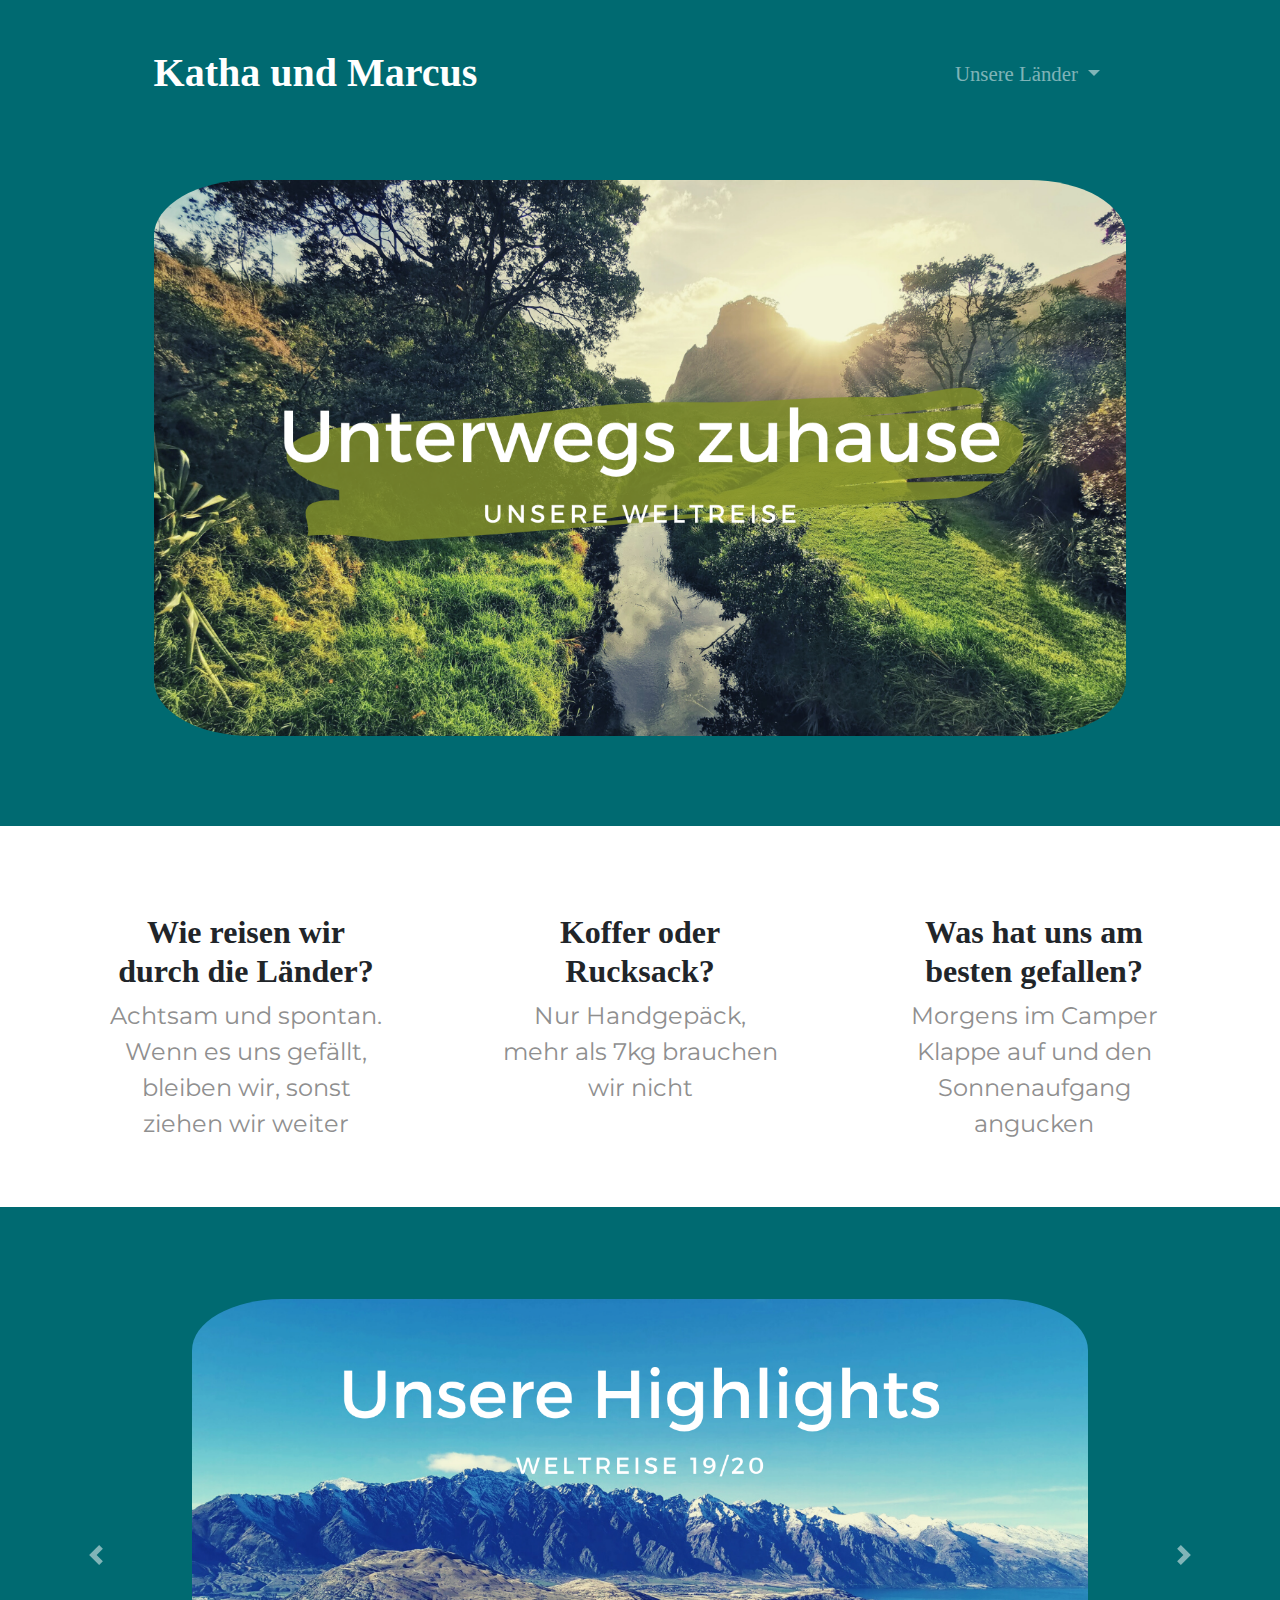
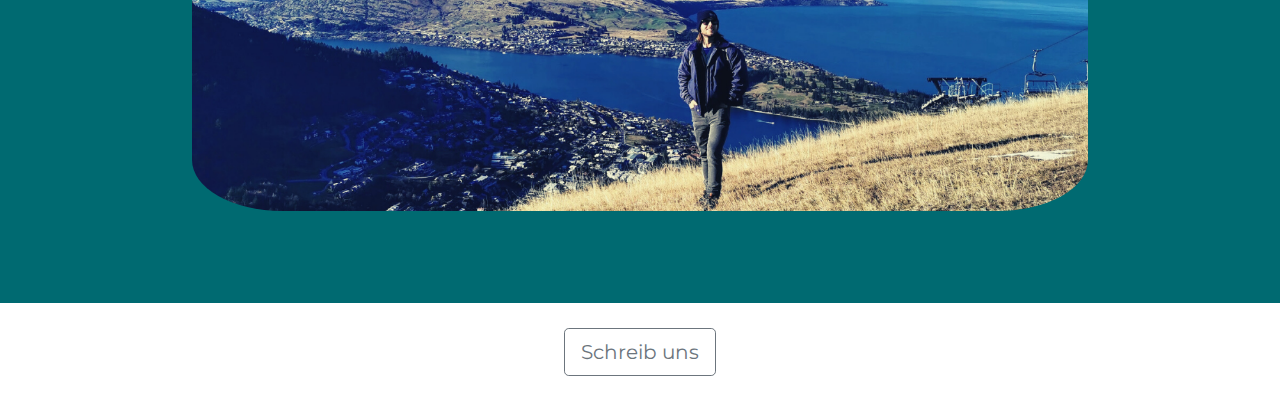
<file: index.html>
<!DOCTYPE html>
<html>

<head>
  <meta charset="utf-8">
  <title>Katha und Marcus on Tour</title>

  <!-- Google Fonts -->
  <link href="https://fonts.googleapis.com/css2?family=Montserrat:wght@300&display=swap" rel="stylesheet">

  <!-- CSS Stylesheets -->
  <link rel="stylesheet" href="https://stackpath.bootstrapcdn.com/bootstrap/4.5.2/css/bootstrap.min.css" integrity="sha384-JcKb8q3iqJ61gNV9KGb8thSsNjpSL0n8PARn9HuZOnIxN0hoP+VmmDGMN5t9UJ0Z" crossorigin="anonymous">
  <link rel="stylesheet" href="css\styles.css">
  <link rel="icon" href="favicon.ico">

  <!-- Friconics CDN -->
  <script defer src="https://friconix.com/cdn/friconix.js"> </script>


<!-- Bootstrap Scripts -->
  <script src="https://code.jquery.com/jquery-3.5.1.slim.min.js" integrity="sha384-DfXdz2htPH0lsSSs5nCTpuj/zy4C+OGpamoFVy38MVBnE+IbbVYUew+OrCXaRkfj" crossorigin="anonymous"></script>
  <script src="https://cdn.jsdelivr.net/npm/popper.js@1.16.1/dist/umd/popper.min.js" integrity="sha384-9/reFTGAW83EW2RDu2S0VKaIzap3H66lZH81PoYlFhbGU+6BZp6G7niu735Sk7lN" crossorigin="anonymous"></script>
  <script src="https://stackpath.bootstrapcdn.com/bootstrap/4.5.2/js/bootstrap.min.js" integrity="sha384-B4gt1jrGC7Jh4AgTPSdUtOBvfO8shuf57BaghqFfPlYxofvL8/KUEfYiJOMMV+rV" crossorigin="anonymous"></script>
</head>

<body>


  <section class = "colored-section" id="title">

  <div class="container-fluid">

    <nav class="navbar navbar-expand-lg navbar-dark">

      <a class="navbar-brand" href="index.html"> Katha und Marcus</a>

      <button class="navbar-toggler" type="button" data-toggle="collapse" data-target="#navbarTogglerDemo02">
          <span class="navbar-toggler-icon"></span>
      </button>

      <div class="collapse navbar-collapse" id="navbarTogglerDemo02">

        <ul class="navbar-nav ml-auto">
          <li class="nav-item dropdown ">
            <a class="nav-link dropdown-toggle  " href="#" id="navbarDropdown" role="button" data-toggle="dropdown" aria-haspopup="true" aria-expanded="false">
              Unsere Länder
            </a>
            <div class="dropdown-menu" aria-labelledby="navbarDropdown">
              <a class="dropdown-item" href="Thailand.html">Thailand</a>
              <a class="dropdown-item" href="Vietnam.html">Vietnam</a>
              <!-- <a class="dropdown-item" href="Laos.html">Laos</a>
              <a class="dropdown-item" href="Kambodscha.html">Kambodscha</a>
              <a class="dropdown-item" href="Singapur.html">Singapur</a>
              <a class="dropdown-item" href="Australien.html">Australien</a>
              <a class="dropdown-item" href="Neuseeland.html">Neuseeland</a> -->
          </li>
          <!-- <li class="nav-item dropdown ">
            <a class="nav-link dropdown-toggle  " href="#" id="navbarDropdown" role="button" data-toggle="dropdown" aria-haspopup="true" aria-expanded="false">
              Reise Geheimnisse
            </a>
            <div class="dropdown-menu" aria-labelledby="navbarDropdown">
              <a class="dropdown-item" href="Thailand.html">Koffer oder Rucksack?</a>
              <a class="dropdown-item" href="Vietnam.html">Spiegelreflex oder Handy?</a>
              <a class="dropdown-item" href="Laos.html">Lotto oder geerbt?</a>
              <li class="nav-item">
                <a class="nav-link" href="#pricing">Über uns</a>
              </li> -->
          </li>
        </ul>

      </div>
    </nav>


    <!-- Title -->

    <div class="row">

      <!-- <div class="col-lg-6">
        <h1 class="big-heading">Die Welt ist zu schön, um zu Hause zu bleiben. </h1>
        <a href="#testimonials" button type="button" class="btn btn-outline-light btn-lg download-button"></button> <i class="icons fi-xnsuxl-heart-solid"></i> Unsere Highlights</button> </a>
      </div> -->

      <div class="col-lg-12">
        <img class="title-image" src="Pics\Highlights\Background_Main.png" alt="Thailand">
      </div>

    </div>

  </div>

</section>





<!-- Features -->


  <section class ="white-section" id= "features">

    <div class="container-fluid">


      <div class="row">
        <div class="feature-box col-lg-4">

          <h3 class="feature-title"><i class="icons fi-xnsuxl-question-mark"></i> <br> Wie reisen wir durch die Länder?</h3>
          <p>Achtsam und spontan. Wenn es uns gefällt, bleiben wir, sonst ziehen wir weiter</p>
        </div>

        <div class="feature-box col-lg-4">

          <h3 class="feature-title"><i class="icons fi-cwluxl-smiley-happy-wide"></i> <br> Koffer oder <br> Rucksack?</h3>
          <p>Nur Handgepäck, mehr als 7kg brauchen wir nicht</p>
        </div>

        <div class="feature-box col-lg-4">

          <h3 class="feature-title"> <i class="icons fi-xnsuxl-heart-solid "></i> <br> Was hat uns am besten gefallen?</h3>
          <p> Morgens im Camper Klappe auf und den Sonnenaufgang angucken</p>
        </div>

      </div>

    </div>
  </section>



  <section class="colored-section" id="testimonials">


    <div id="testimonial-carousel" class="carousel slide" data-ride="false">
      <div class="carousel-inner">
        <div class="carousel-item active container-fluid">
          <img class="testimonial-image" src="Pics\Highlights\Intro.png" alt="Intro">
        </div>
        <div class="carousel-item  container-fluid">
          <img class="testimonial-image" src="Pics\Highlights\Kambodscha.png" alt="Kambdoscha">
        </div>
        <div class="carousel-item container-fluid">
          <img class="testimonial-image" src="Pics\Highlights\Laos.png" alt="Laos">
        </div>
        <div class="carousel-item container-fluid">
          <img class="testimonial-image" src="Pics\Highlights\Vietnam.png" alt="Vietnam">
        </div>
        <div class="carousel-item container-fluid">
          <img class="testimonial-image" src="Pics\Highlights\Singapur.png" alt="Singapur">
        </div>
        <div class="carousel-item container-fluid">
          <img class="testimonial-image" src="Pics\Highlights\Australien.png" alt="Australien">
        </div>
        <div class="carousel-item container-fluid">
          <img class="testimonial-image" src="Pics\Highlights\Neuseeland.png" alt="Neuseeland">
        </div>
        <div class="carousel-item container-fluid">
          <img class="testimonial-image" src="Pics\Highlights\Thailand.png" alt="Thailand">
        </div>
        <div class="carousel-item container-fluid">
          <img class="testimonial-image" src="Pics\Highlights\Wir_beide.png" alt="Wir_beide">
        </div>





      </div>
      <a class="carousel-control-prev" href="#testimonial-carousel" role="button" data-slide="prev">
    <span class="carousel-control-prev-icon"></span>
      </a>
      <a class="carousel-control-next" href="#testimonial-carousel" role="button" data-slide="next">
    <span class="carousel-control-next-icon"></span>
      </a>
    </div>

  </section>




  <!-- Footer -->

  <footer class="white-section" id="footer">
    <div class="container-fluid">
      <button type="button" class="btn btn-outline-secondary btn-lg contact-button">
        Schreib uns
      </button>
    </div>
  </footer>


  </body>

  </html>
</file>
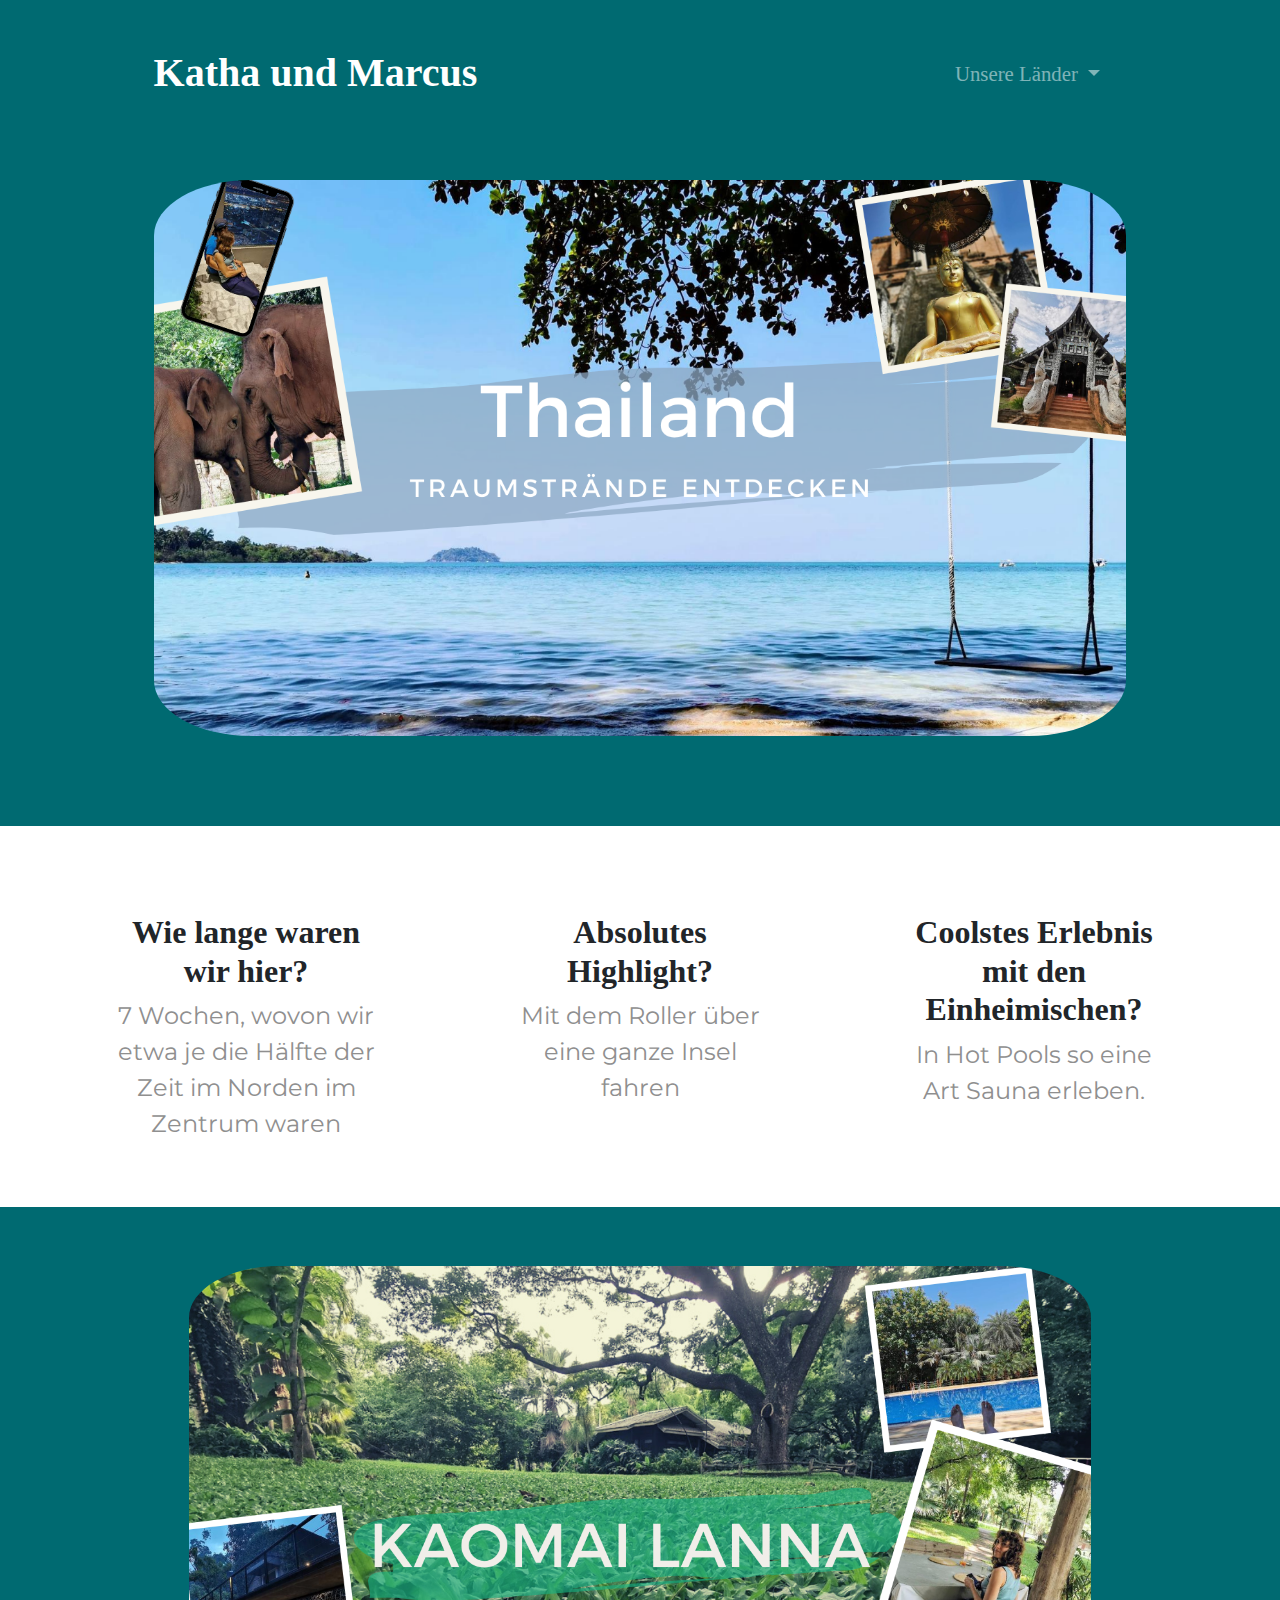
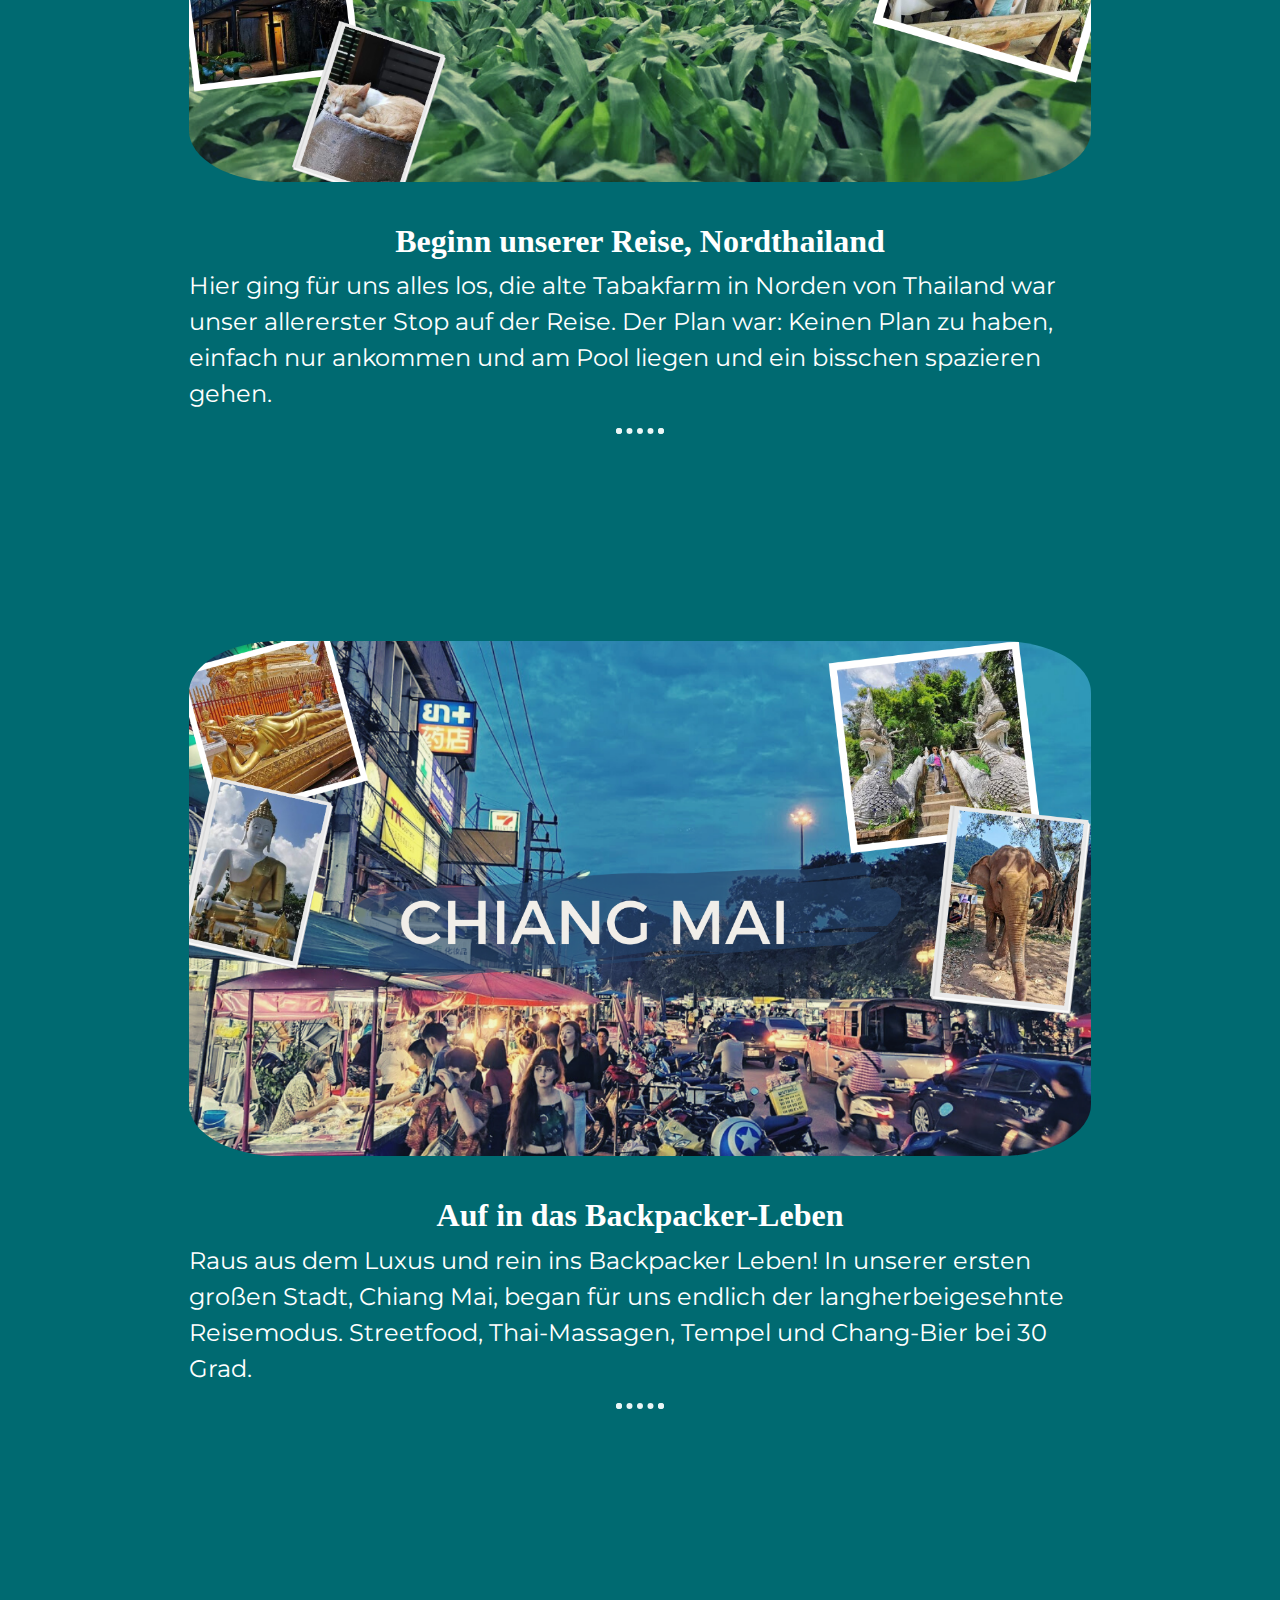
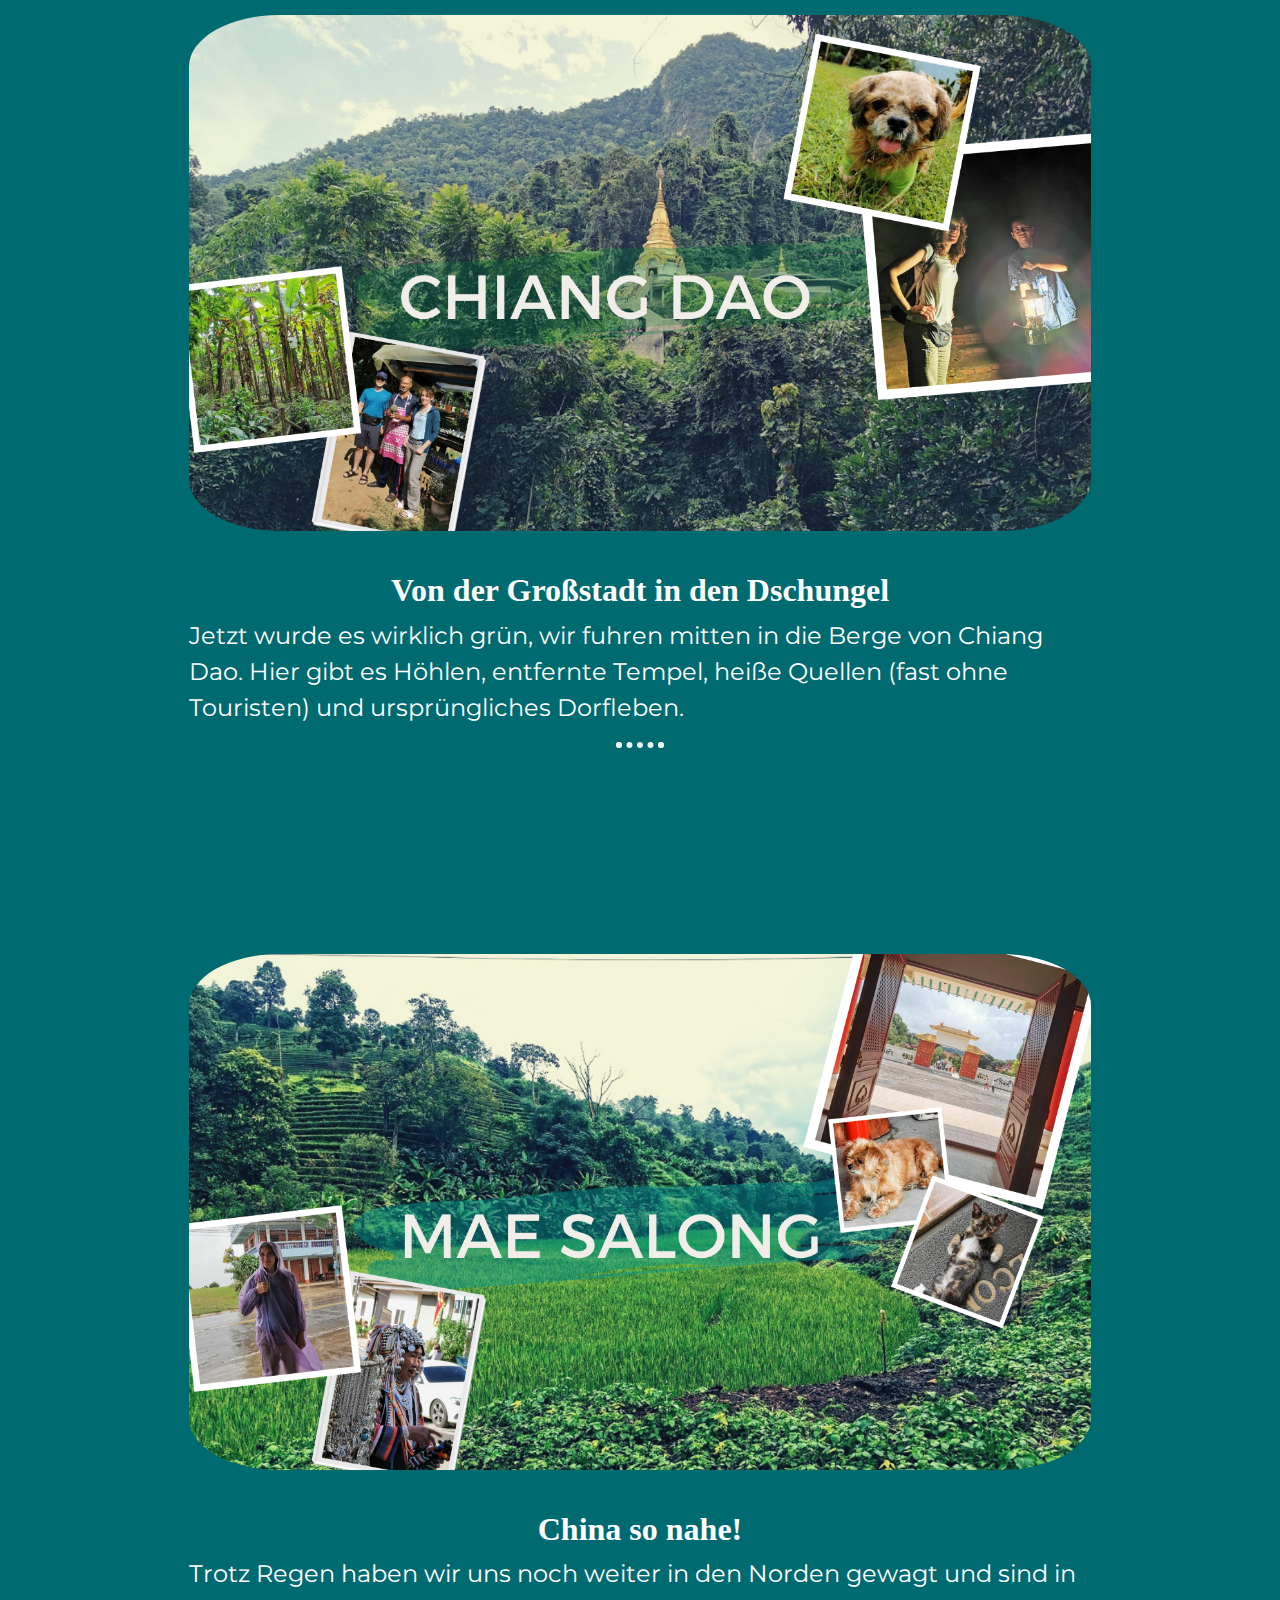
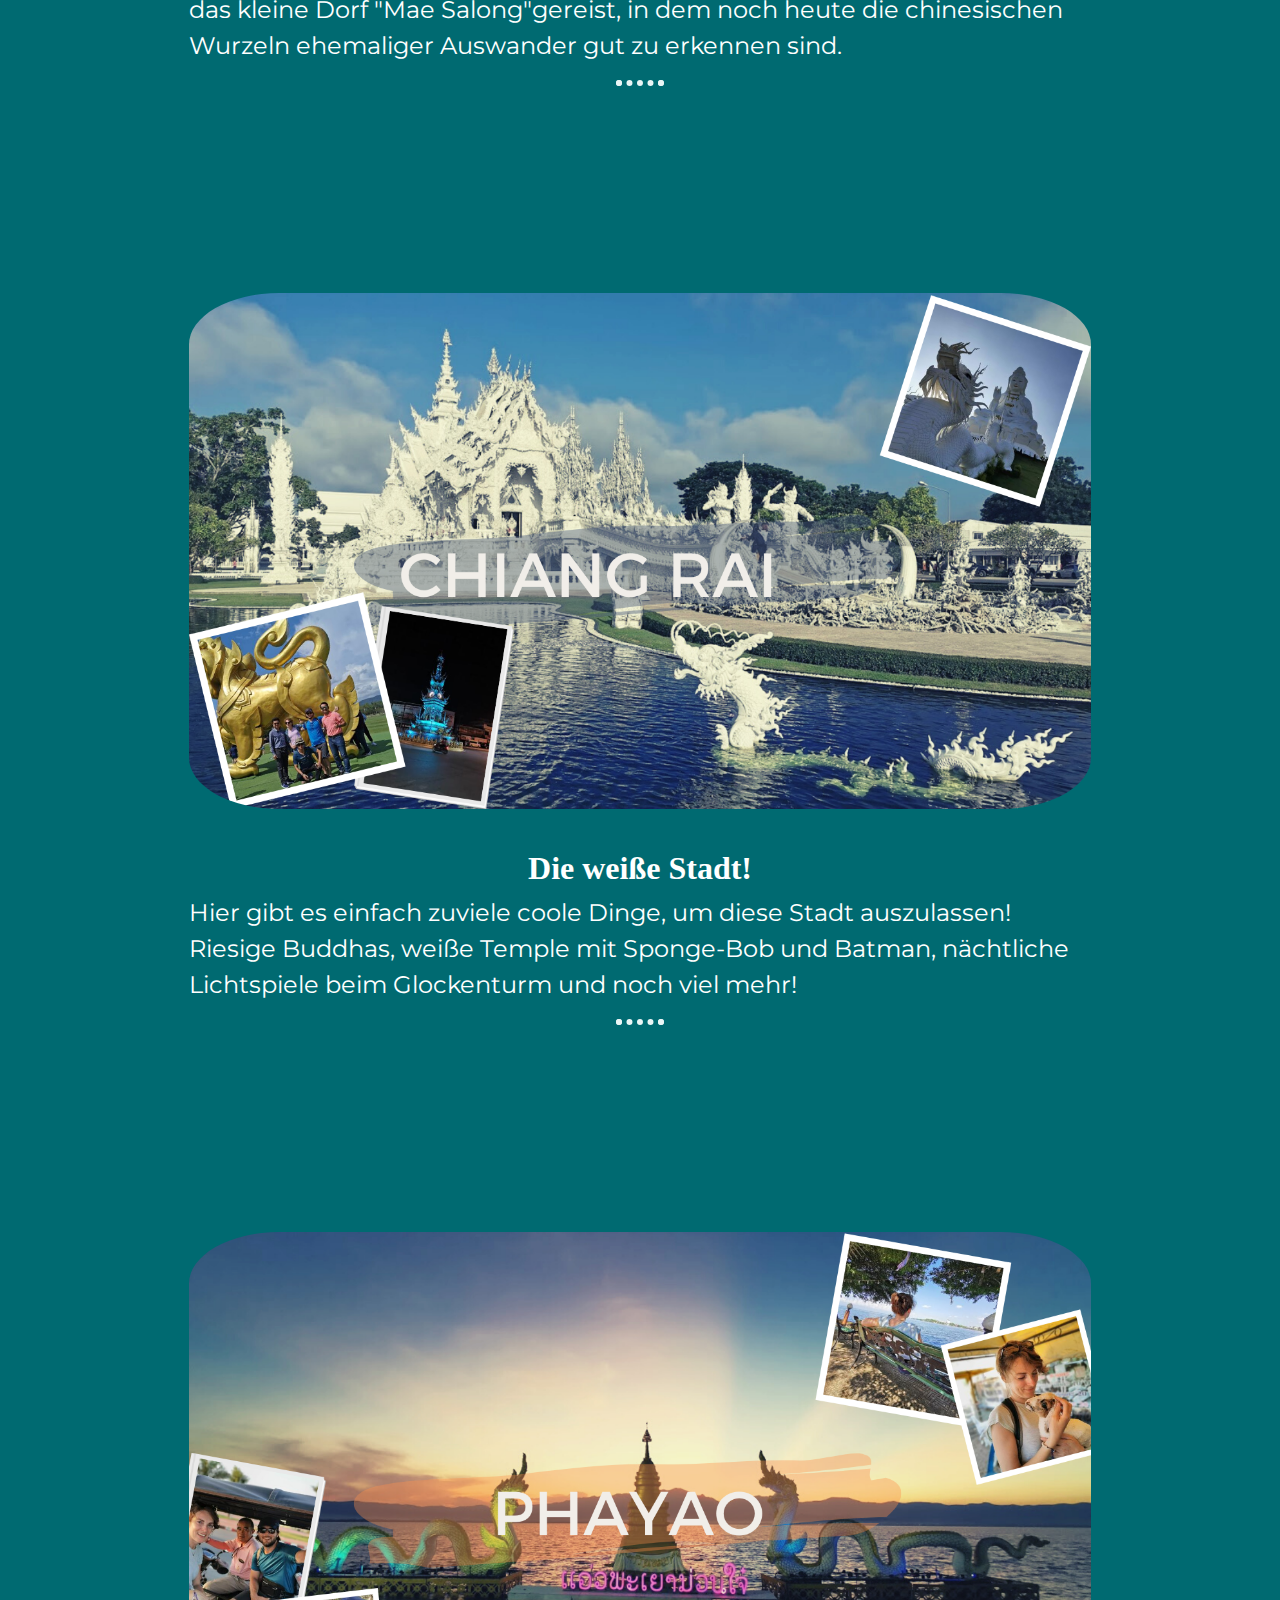
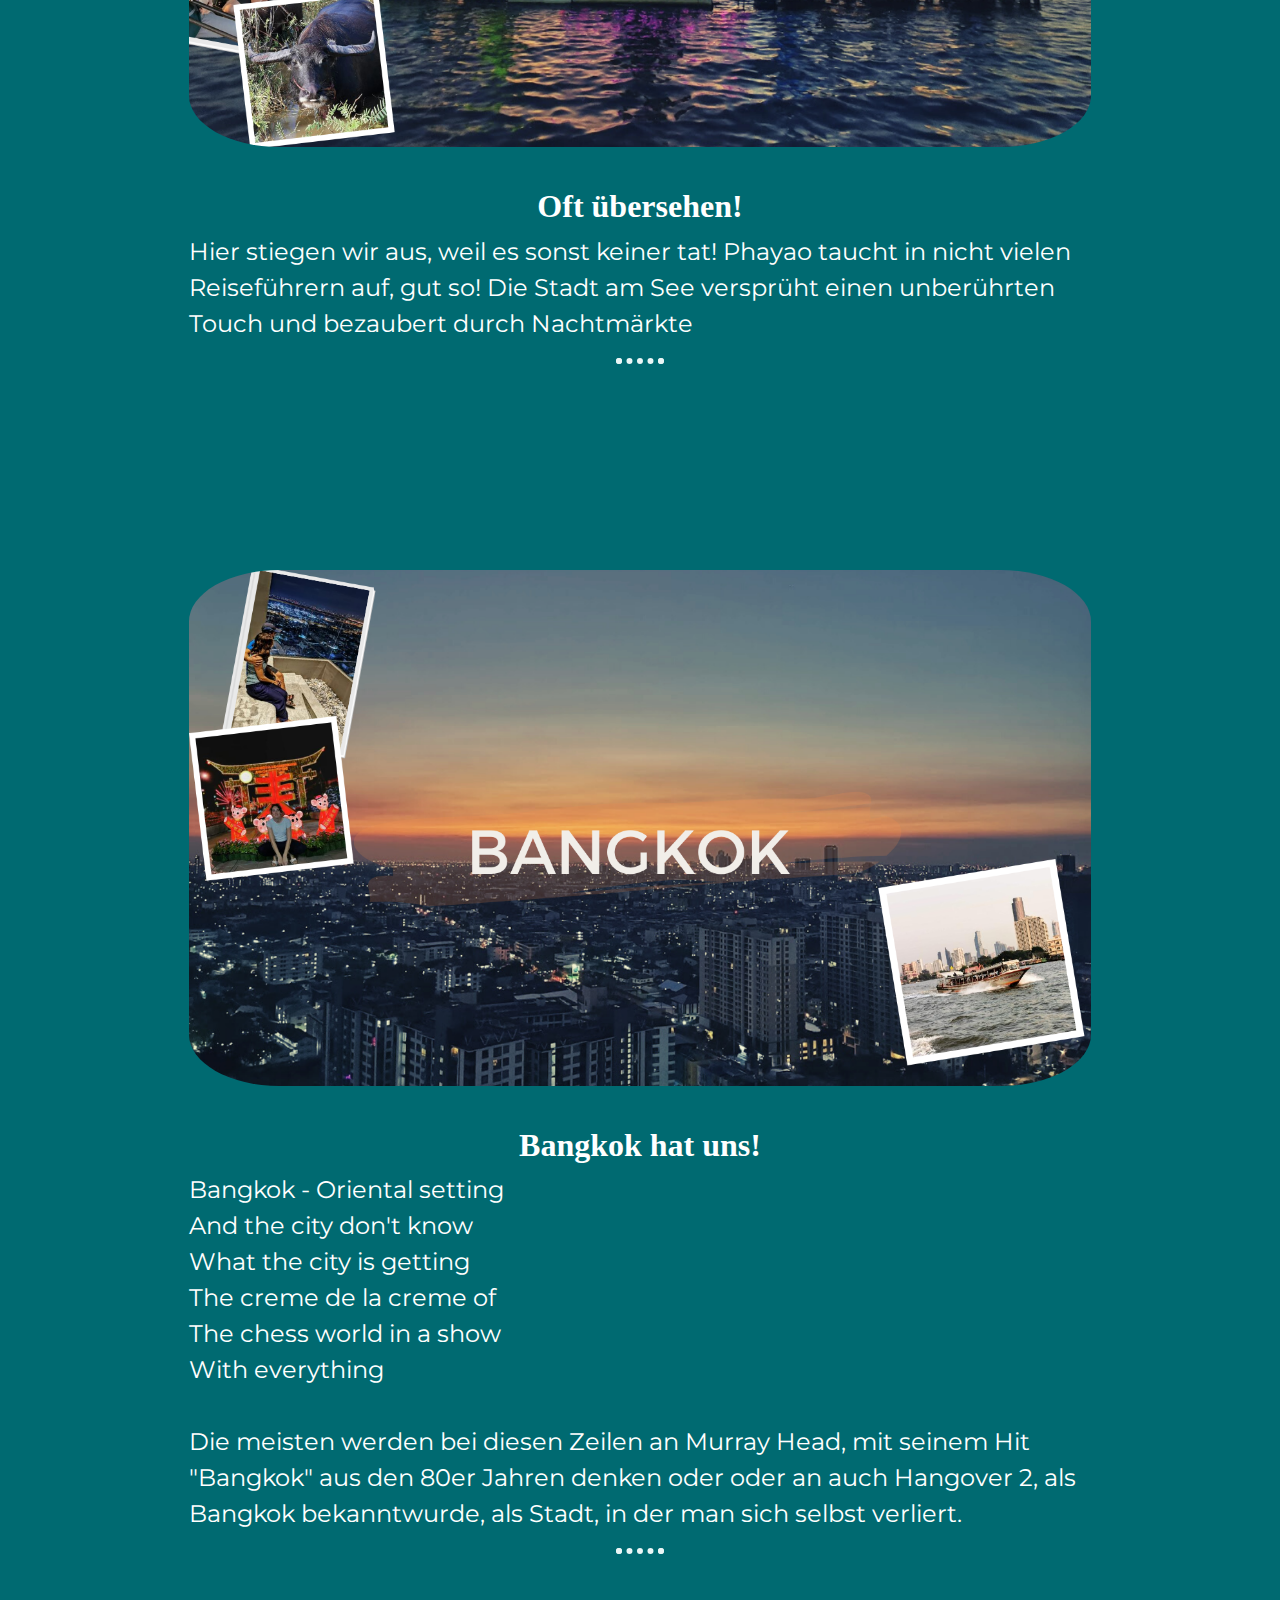
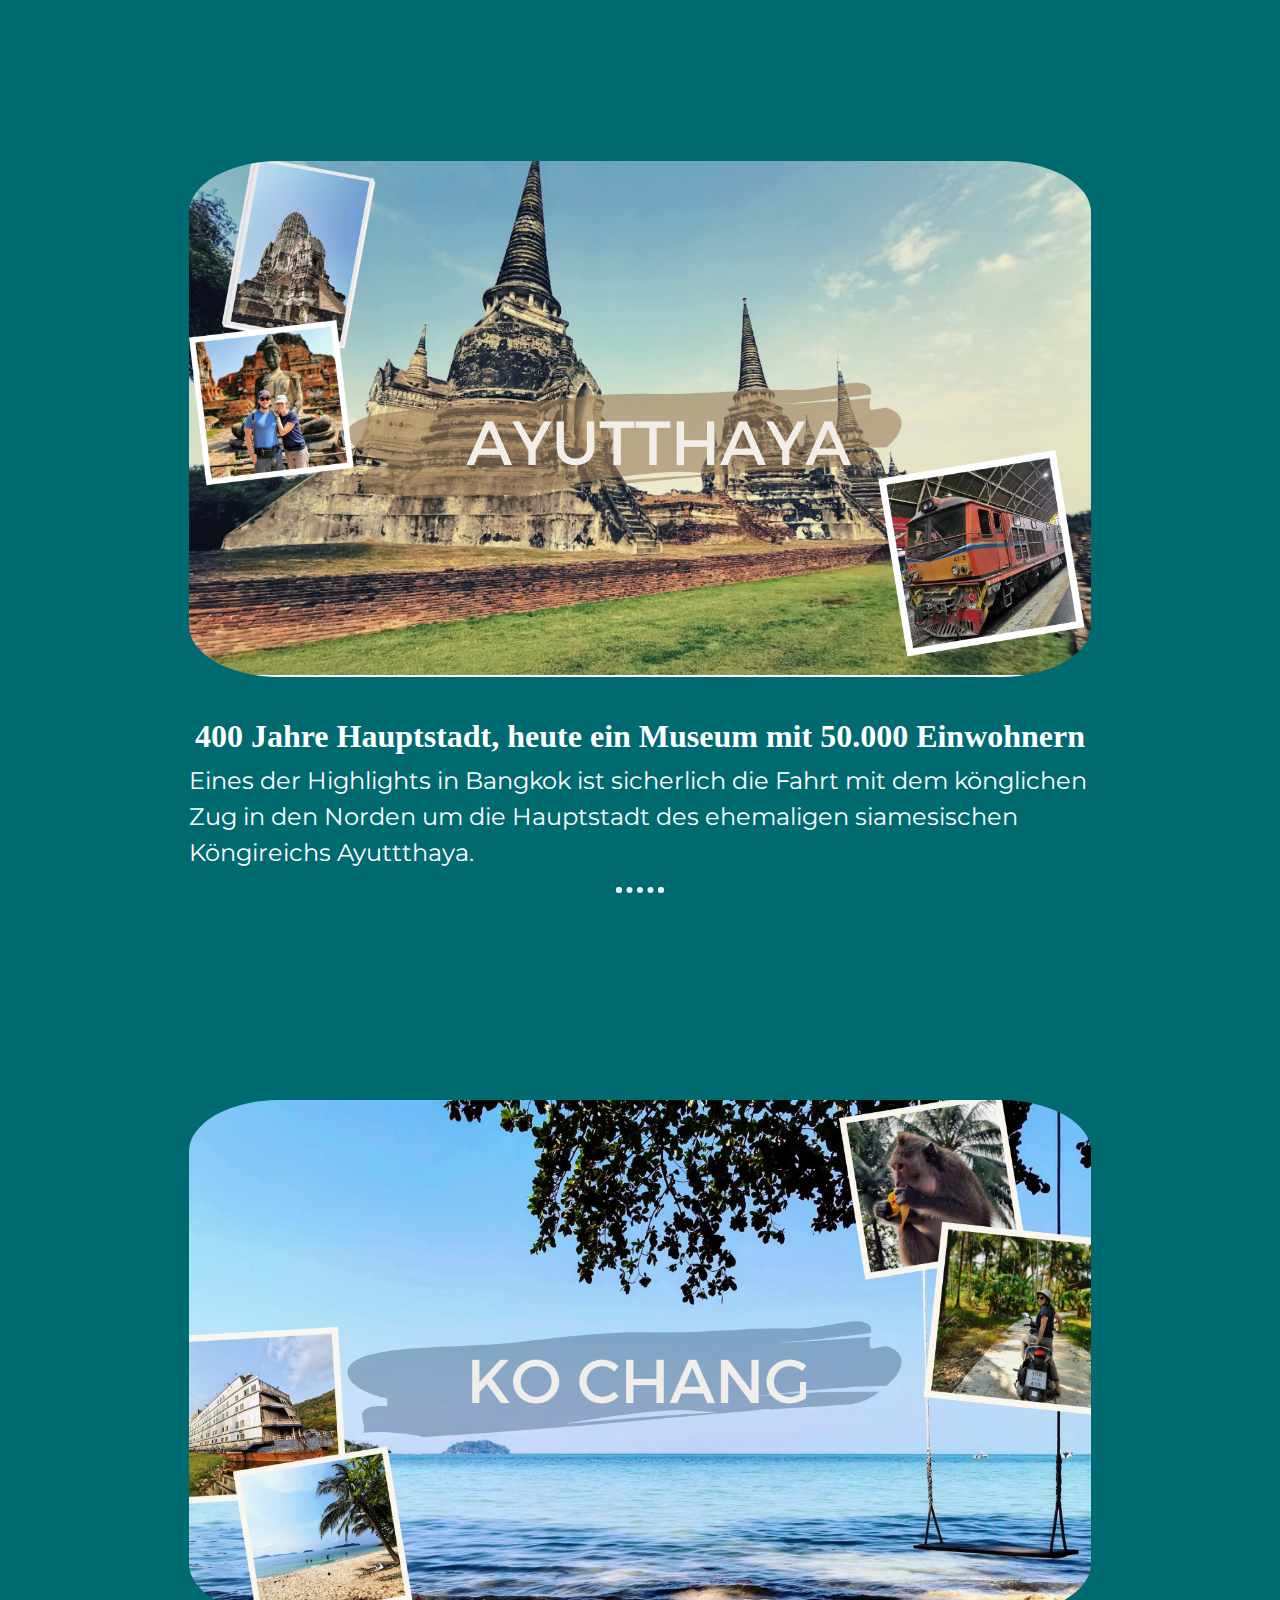
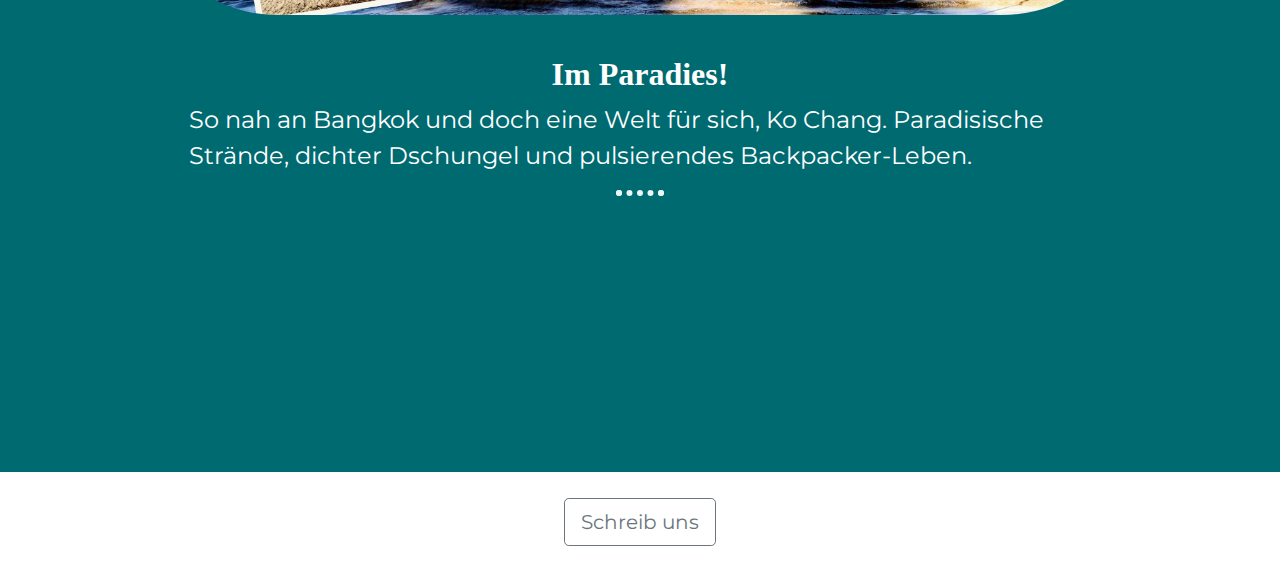
<file: Thailand.html>
<!DOCTYPE html>
<html>

<head>
  <meta charset="utf-8">
  <title>Katha und Marcus on Tour</title>

  <!-- Google Fonts -->
  <link href="https://fonts.googleapis.com/css2?family=Montserrat:wght@300&display=swap" rel="stylesheet">

  <!-- CSS Stylesheets -->
  <link rel="stylesheet" href="https://stackpath.bootstrapcdn.com/bootstrap/4.5.2/css/bootstrap.min.css" integrity="sha384-JcKb8q3iqJ61gNV9KGb8thSsNjpSL0n8PARn9HuZOnIxN0hoP+VmmDGMN5t9UJ0Z" crossorigin="anonymous">
  <link rel="stylesheet" href="css\styles.css">
  <link rel="icon" href="favicon.ico">

  <!-- Friconics CDN -->
  <script defer src="https://friconix.com/cdn/friconix.js"> </script>


  <!-- Bootstrap Scripts -->
  <script src="https://code.jquery.com/jquery-3.5.1.slim.min.js" integrity="sha384-DfXdz2htPH0lsSSs5nCTpuj/zy4C+OGpamoFVy38MVBnE+IbbVYUew+OrCXaRkfj" crossorigin="anonymous"></script>
  <script src="https://cdn.jsdelivr.net/npm/popper.js@1.16.1/dist/umd/popper.min.js" integrity="sha384-9/reFTGAW83EW2RDu2S0VKaIzap3H66lZH81PoYlFhbGU+6BZp6G7niu735Sk7lN" crossorigin="anonymous"></script>
  <script src="https://stackpath.bootstrapcdn.com/bootstrap/4.5.2/js/bootstrap.min.js" integrity="sha384-B4gt1jrGC7Jh4AgTPSdUtOBvfO8shuf57BaghqFfPlYxofvL8/KUEfYiJOMMV+rV" crossorigin="anonymous"></script>
</head>

<body>


  <section class="colored-section" id="title">

    <div class="container-fluid">

      <nav class="navbar navbar-expand-lg navbar-dark">

        <a class="navbar-brand" href="index.html"> Katha und Marcus</a>

        <button class="navbar-toggler" type="button" data-toggle="collapse" data-target="#navbarTogglerDemo02">
          <span class="navbar-toggler-icon"></span>
        </button>

        <div class="collapse navbar-collapse" id="navbarTogglerDemo02">

          <ul class="navbar-nav ml-auto">
            <li class="nav-item dropdown ">
              <a class="nav-link dropdown-toggle  " href="#" id="navbarDropdown" role="button" data-toggle="dropdown" aria-haspopup="true" aria-expanded="false">
                Unsere Länder
              </a>
              <div class="dropdown-menu" aria-labelledby="navbarDropdown">
                <a class="dropdown-item" href="Thailand.html">Thailand</a>
                <a class="dropdown-item" href="Vietnam.html">Vietnam</a>
                <!-- <a class="dropdown-item" href="Laos.html">Laos</a>
                <a class="dropdown-item" href="Kambodscha.html">Kambodscha</a>
                <a class="dropdown-item" href="Singapur.html">Singapur</a>
                <a class="dropdown-item" href="Australien.html">Australien</a>
                <a class="dropdown-item" href="Neuseeland.html">Neuseeland</a> -->
            </li>
            <!-- <li class="nav-item dropdown ">
              <a class="nav-link dropdown-toggle  " href="#" id="navbarDropdown" role="button" data-toggle="dropdown" aria-haspopup="true" aria-expanded="false">
                Reise Geheimnisse
              </a>
              <div class="dropdown-menu" aria-labelledby="navbarDropdown">
                <a class="dropdown-item" href="Thailand.html">Koffer oder Rucksack?</a>
                <a class="dropdown-item" href="Vietnam.html">Spiegelreflex oder Handy?</a>
                <a class="dropdown-item" href="Laos.html">Lotto oder geerbt?</a>
            <!-- <li class="nav-item">
              <a class="nav-link" href="#pricing">Über uns</a>
            </li> -->
            <!-- </li> --> 
          </ul>

        </div>
      </nav>


      <!-- Title -->

      <div class="row">

        <!-- <div class="col-lg-6">
        <h1 class="big-heading">Die Welt ist zu schön, um zu Hause zu bleiben. </h1>
        <a href="#testimonials" button type="button" class="btn btn-outline-light btn-lg download-button"></button> <i class="icons fi-xnsuxl-heart-solid"></i> Unsere Highlights</button> </a>
      </div> -->

        <div class="col-lg-12">
          <img class="title-image" src="Pics\CountryPage\Thailand\Background_Thailand.png" alt="Background_Thailand">
        </div>

      </div>

    </div>

  </section>





  <!-- Features -->


  <section class="white-section" id="features">

    <div class="container-fluid">


      <div class="row">
        <div class="feature-box col-lg-4">

          <h3 class="feature-title"><i class="icons fi-xnsuxl-question-mark"></i> <br> Wie lange waren wir hier?</h3>
          <p> 7 Wochen, wovon wir etwa je die Hälfte der Zeit im Norden im Zentrum waren</p>
        </div>

        <div class="feature-box col-lg-4">

          <h3 class="feature-title"><i class="icons fi-cwluxl-smiley-happy-wide"></i> <br> Absolutes Highlight?</h3>
          <p>Mit dem Roller über eine ganze Insel fahren</p>
        </div>

        <div class="feature-box col-lg-4">

          <h3 class="feature-title"> <i class="icons fi-xnsuxl-heart-solid "></i> <br> Coolstes Erlebnis mit den Einheimischen?</h3>
          <p> In Hot Pools so eine Art Sauna erleben.</p>
        </div>

      </div>

    </div>
  </section>



  <section class="colored-section" id="itinerary">

    <div class="container-fluid">


      <div class="row">
        <div class="feature-box col-lg-12">
          <img class="title-image" src="Pics\CountryPage\Thailand\Kaomai_Lanna.png" alt="Kaomai_Lanna">
        </div>

        <div class="feature-box col-lg-12 Travel_Point">

          <h3 class="feature-title"> Beginn unserer Reise, Nordthailand</h3>
          <p>Hier ging für uns alles los, die alte Tabakfarm in Norden von Thailand war unser allererster Stop auf der Reise.
            Der Plan war: Keinen Plan zu haben, einfach nur ankommen und am Pool liegen und ein bisschen spazieren gehen.
            <hr>
          </p>
        </div>

        <div class="feature-box col-lg-12">
          <img class="title-image" src="Pics\CountryPage\Thailand\Chiang_Mai.png" alt="Chiang-Mai">
        </div>

        <div class="Travel_Point col-lg-12 ">

          <h3 class="feature-title"> Auf in das Backpacker-Leben</h3>
          <p>Raus aus dem Luxus und rein ins Backpacker Leben! In unserer ersten großen Stadt, Chiang Mai, began für uns endlich
            der langherbeigesehnte Reisemodus. Streetfood, Thai-Massagen, Tempel und Chang-Bier bei 30 Grad.
            <hr>
          </p>
        </div>

        <div class="feature-box col-lg-12">
          <img class="title-image" src="Pics\CountryPage\Thailand\Chiang_Dao.png" alt="Chiang_Dao">
        </div>

        <div class="Travel_Point col-lg-12 ">

          <h3 class="feature-title"> Von der Großstadt in den Dschungel </h3>
          <p> Jetzt wurde es wirklich grün, wir fuhren mitten in die Berge von Chiang Dao. Hier gibt es Höhlen, entfernte Tempel,
            heiße Quellen (fast ohne Touristen) und ursprüngliches Dorfleben.
            <hr>
          </p>
        </div>

        <div class="feature-box col-lg-12">
          <img class="title-image" src="Pics\CountryPage\Thailand\Mae_Salong.png" alt="Mae_Salong">
        </div>

        <div class="Travel_Point col-lg-12 ">

          <h3 class="feature-title"> China so nahe! </h3>
          <p> Trotz Regen haben wir uns noch weiter in den Norden gewagt und sind in das kleine Dorf "Mae Salong"gereist,
            in dem noch heute die chinesischen Wurzeln ehemaliger Auswander gut zu erkennen sind.
            <hr>
          </p>
        </div>

        <div class="feature-box col-lg-12">
          <img class="title-image" src="Pics\CountryPage\Thailand\Chiang_Rai.png" alt="Chiang_Rai">
        </div>

        <div class="Travel_Point col-lg-12 ">

          <h3 class="feature-title"> Die weiße Stadt! </h3>
          <p> Hier gibt es einfach zuviele coole Dinge, um diese Stadt auszulassen! Riesige Buddhas, weiße Temple mit Sponge-Bob und Batman,
            nächtliche Lichtspiele beim Glockenturm und noch viel mehr!
            <hr>
          </p>
        </div>

        <div class="feature-box col-lg-12">
          <img class="title-image" src="Pics\CountryPage\Thailand\Phayao.png" alt="Phayao">
        </div>

        <div class="Travel_Point col-lg-12 ">

          <h3 class="feature-title"> Oft übersehen! </h3>
          <p> Hier stiegen wir aus, weil es sonst keiner tat! Phayao taucht in nicht vielen Reiseführern auf, gut so!
            Die Stadt am See versprüht einen unberührten Touch und bezaubert durch Nachtmärkte
            <hr>
          </p>
        </div>

        <div class="feature-box col-lg-12">
          <img class="title-image" src="Pics\CountryPage\Thailand\Bangkok.png" alt="Bangkok">
        </div>

        <div class="Travel_Point col-lg-12 ">

          <h3 class="feature-title"> Bangkok hat uns! </h3>
          <p> Bangkok - Oriental setting <br>
            And the city don't know <br>
            What the city is getting<br>
            The creme de la creme of<br>
            The chess world in a show<br>
            With everything <br><br>
            Die meisten werden bei diesen Zeilen an Murray Head, mit seinem Hit "Bangkok" aus den 80er Jahren denken oder
            oder an auch Hangover 2, als Bangkok bekanntwurde, als Stadt, in der man sich selbst verliert.
            <hr>
          </p>
        </div>

        <div class="feature-box col-lg-12">
          <img class="title-image" src="Pics\CountryPage\Thailand\Ayutthaya.png" alt="Ayutthaya">
        </div>



        <div class="Travel_Point col-lg-12 ">

          <h3 class="feature-title"> 400 Jahre Hauptstadt, heute ein Museum mit 50.000 Einwohnern </h3>
          <p> Eines der Highlights in Bangkok ist sicherlich die Fahrt mit dem könglichen Zug in den Norden um die Hauptstadt des ehemaligen
             siamesischen Köngireichs Ayuttthaya.
            <hr>
          </p>
        </div>

        <div class="feature-box col-lg-12">
          <img class="title-image" src="Pics\CountryPage\Thailand\Ko_Chang.png" alt="Ko_Chang.png">
        </div>

        <div class="Travel_Point col-lg-12 ">

          <h3 class="feature-title"> Im Paradies! </h3>
          <p> So nah an Bangkok und doch eine Welt für sich, Ko Chang. Paradisische Strände, dichter Dschungel und pulsierendes Backpacker-Leben.
            <hr>
          </p>
        </div>

      </div>

    </div>
  </section>





  <!-- Footer -->

  <footer class="white-section" id="footer">
    <div class="container-fluid">
      <button type="button" class="btn btn-outline-secondary btn-lg contact-button">
        Schreib uns
      </button>
    </div>
  </footer>


</body>

</html>
</file>
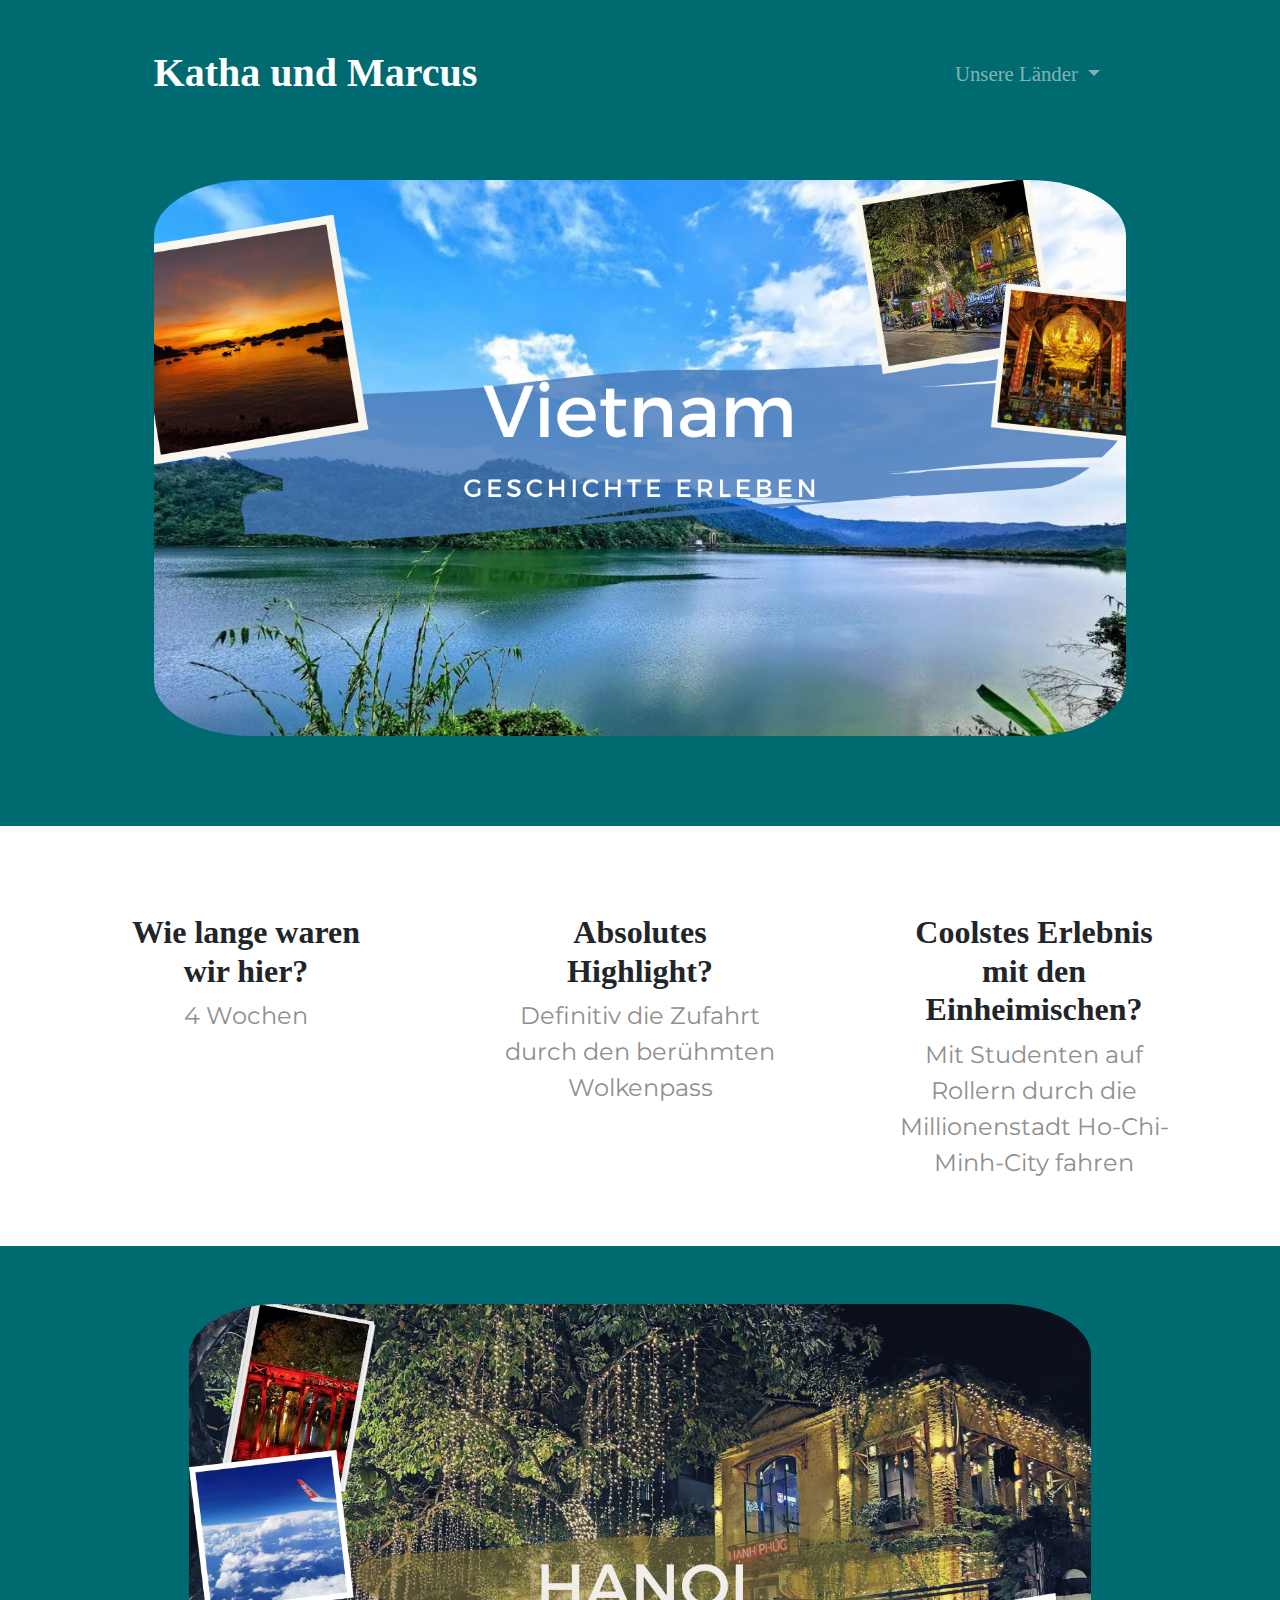
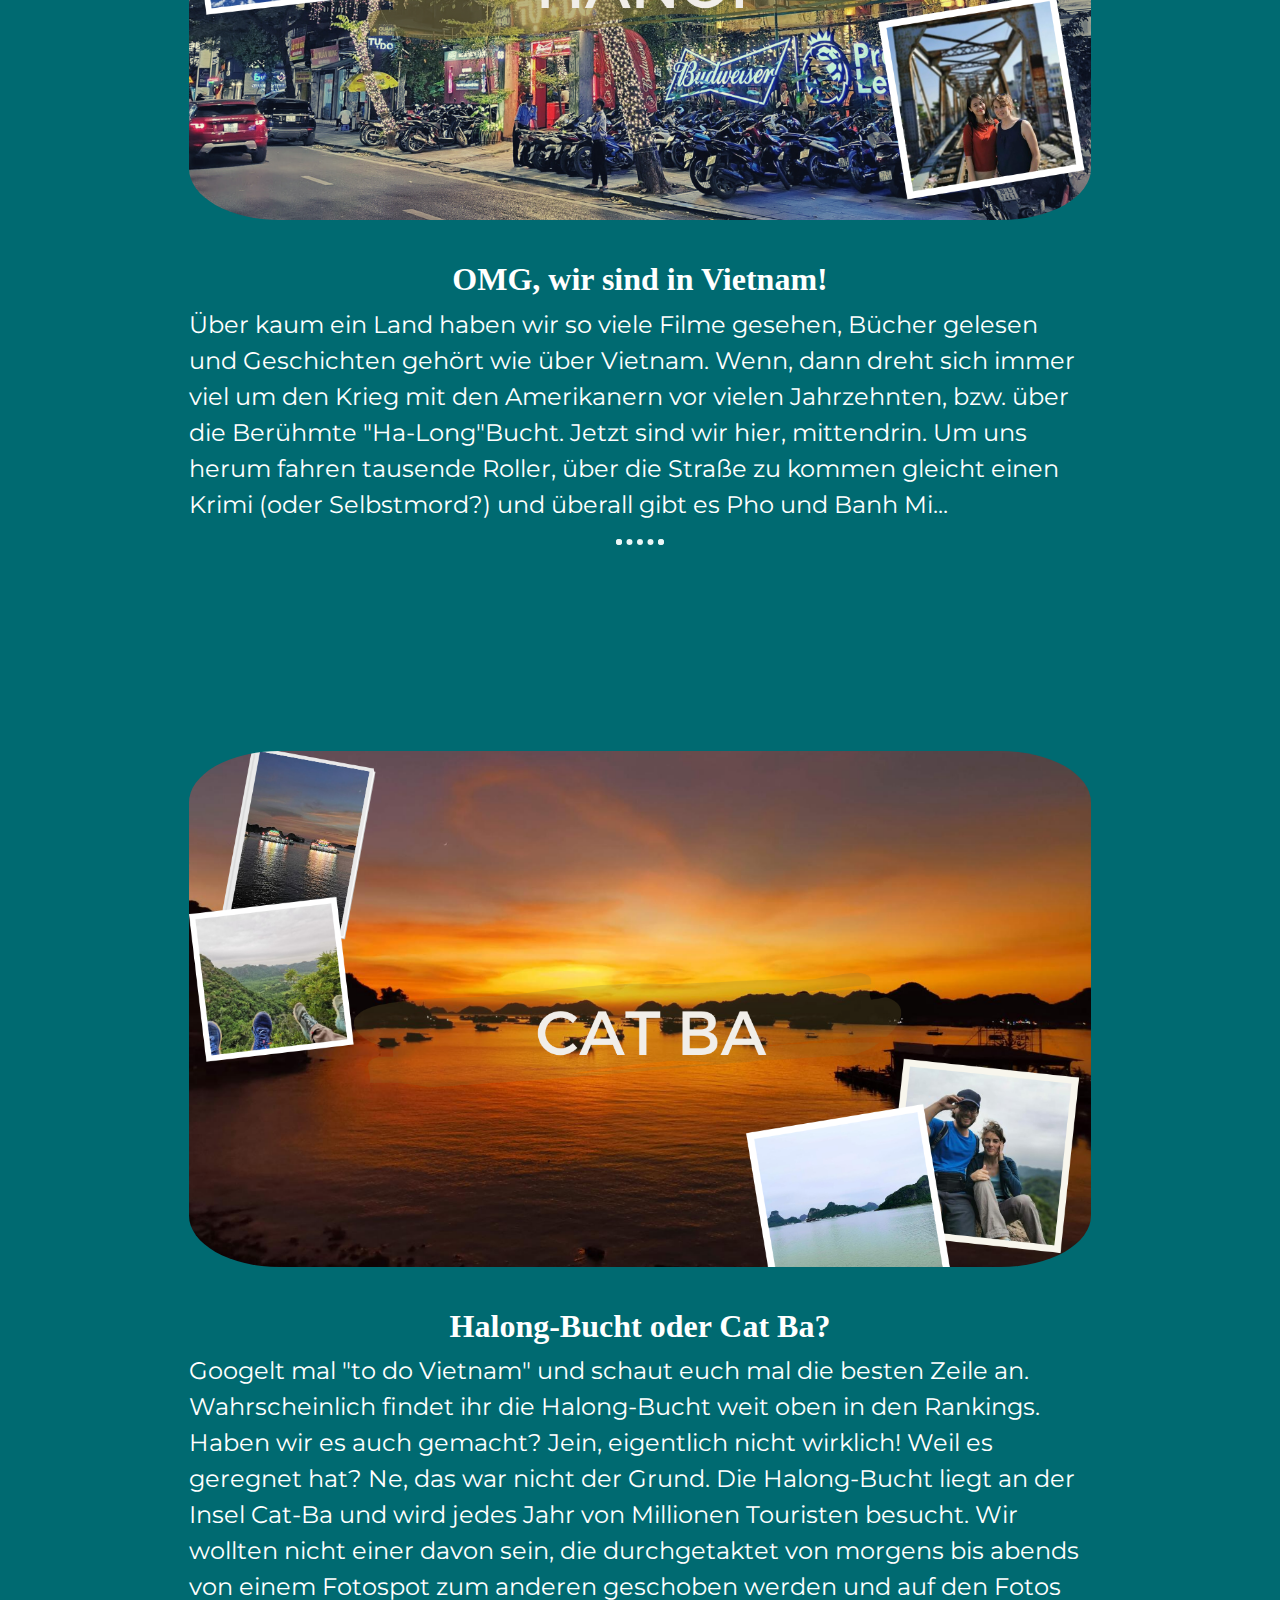
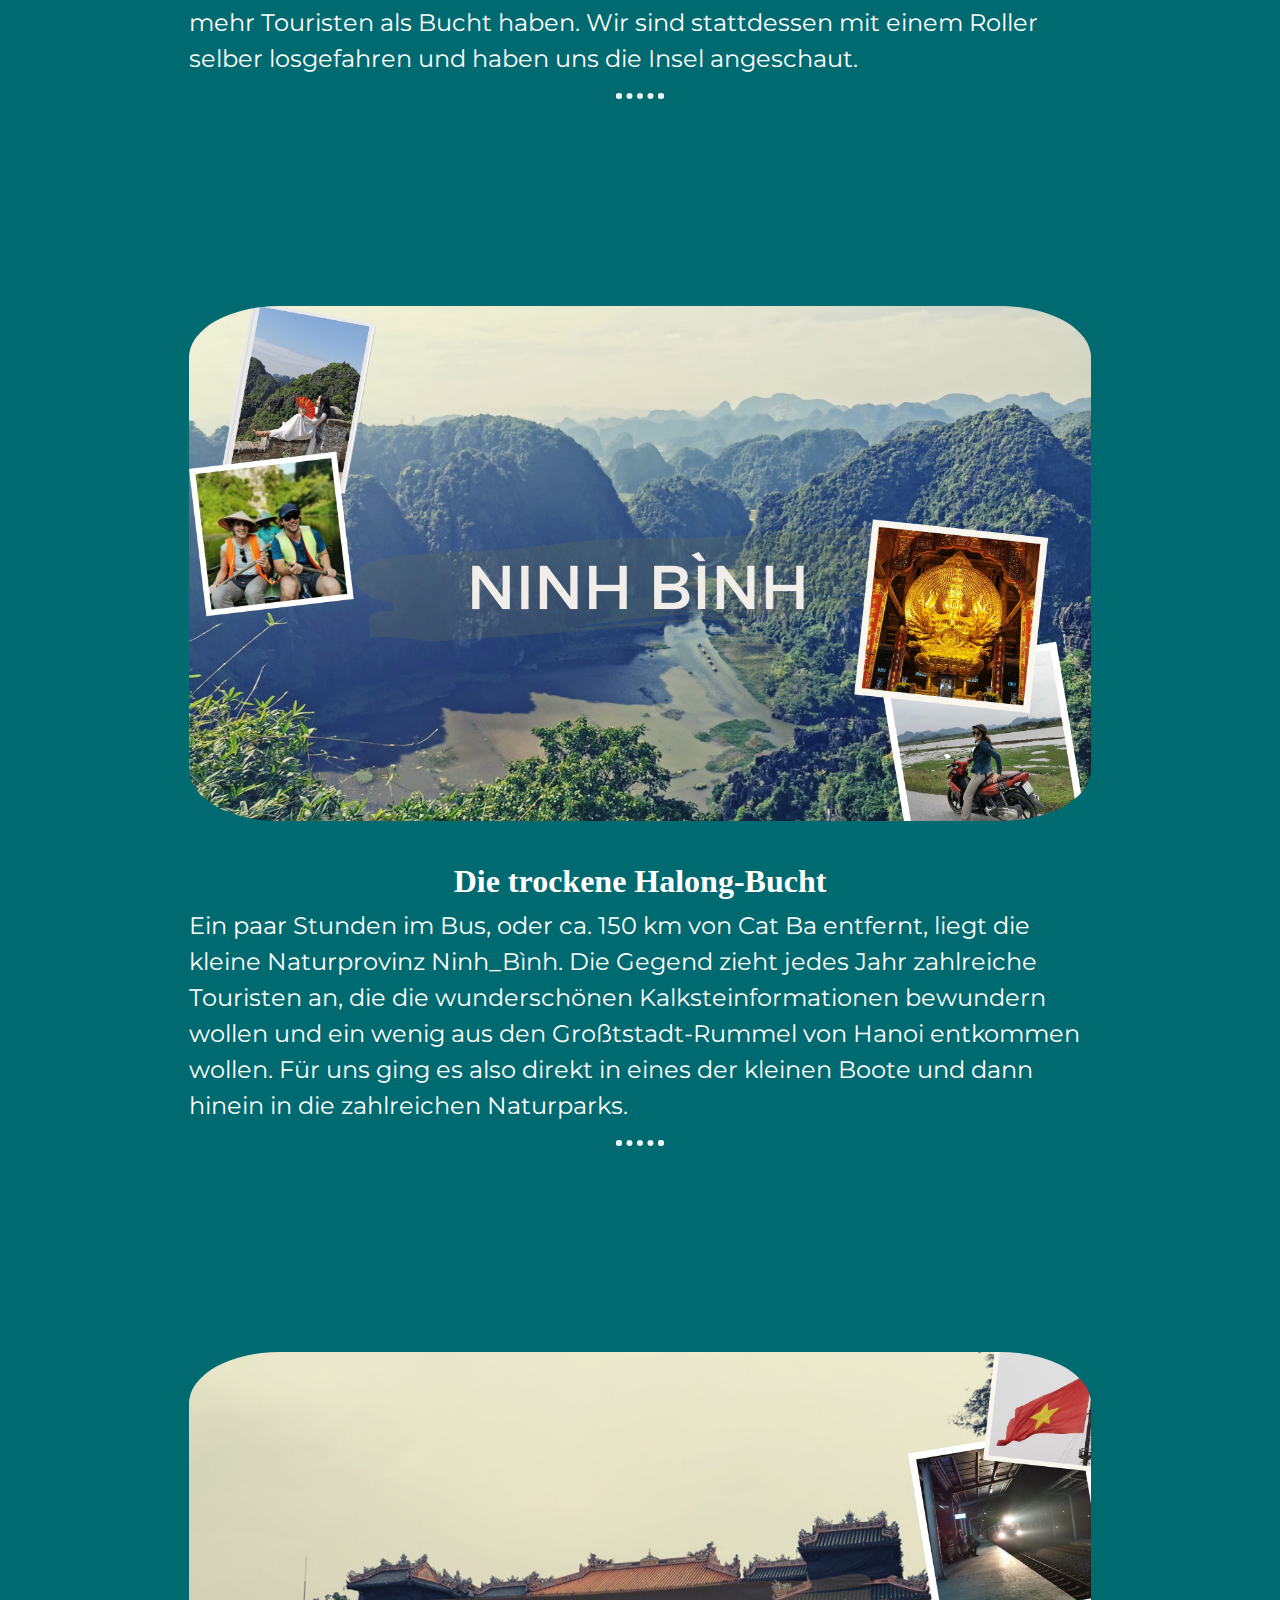
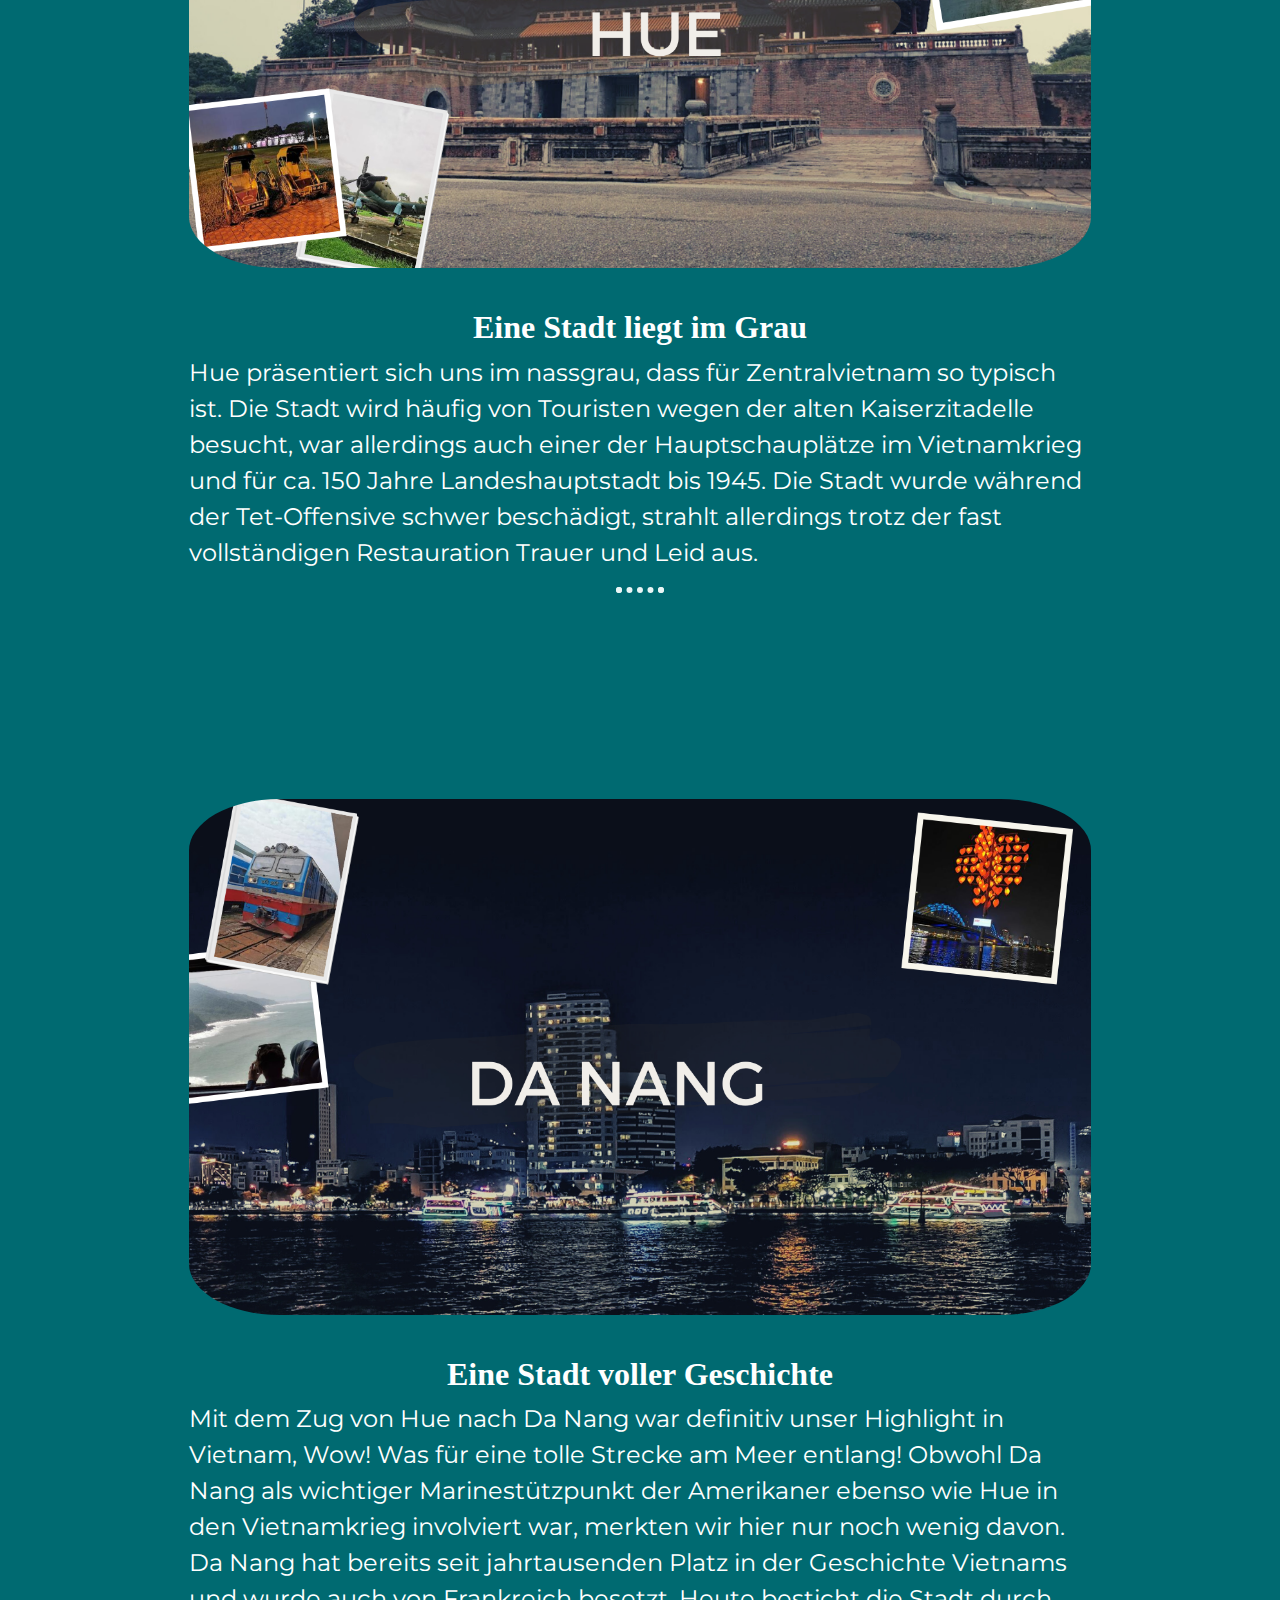
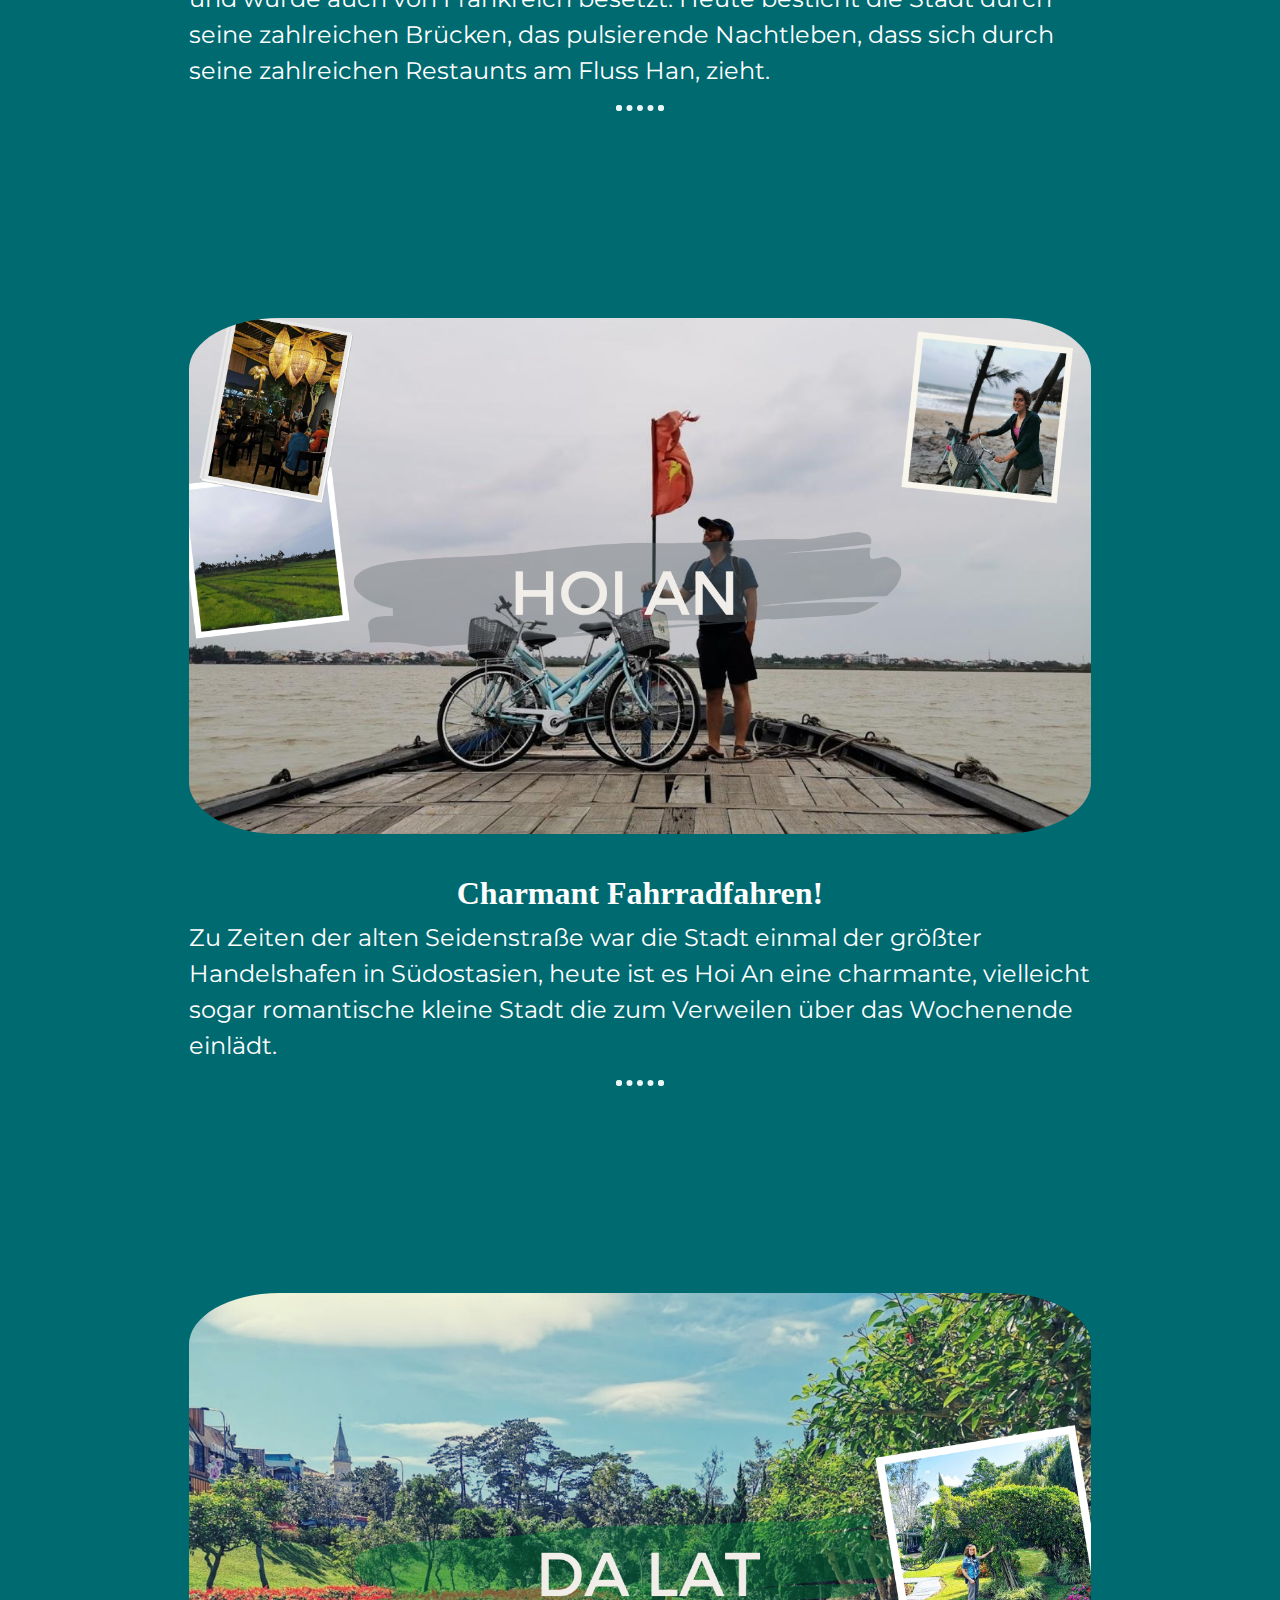
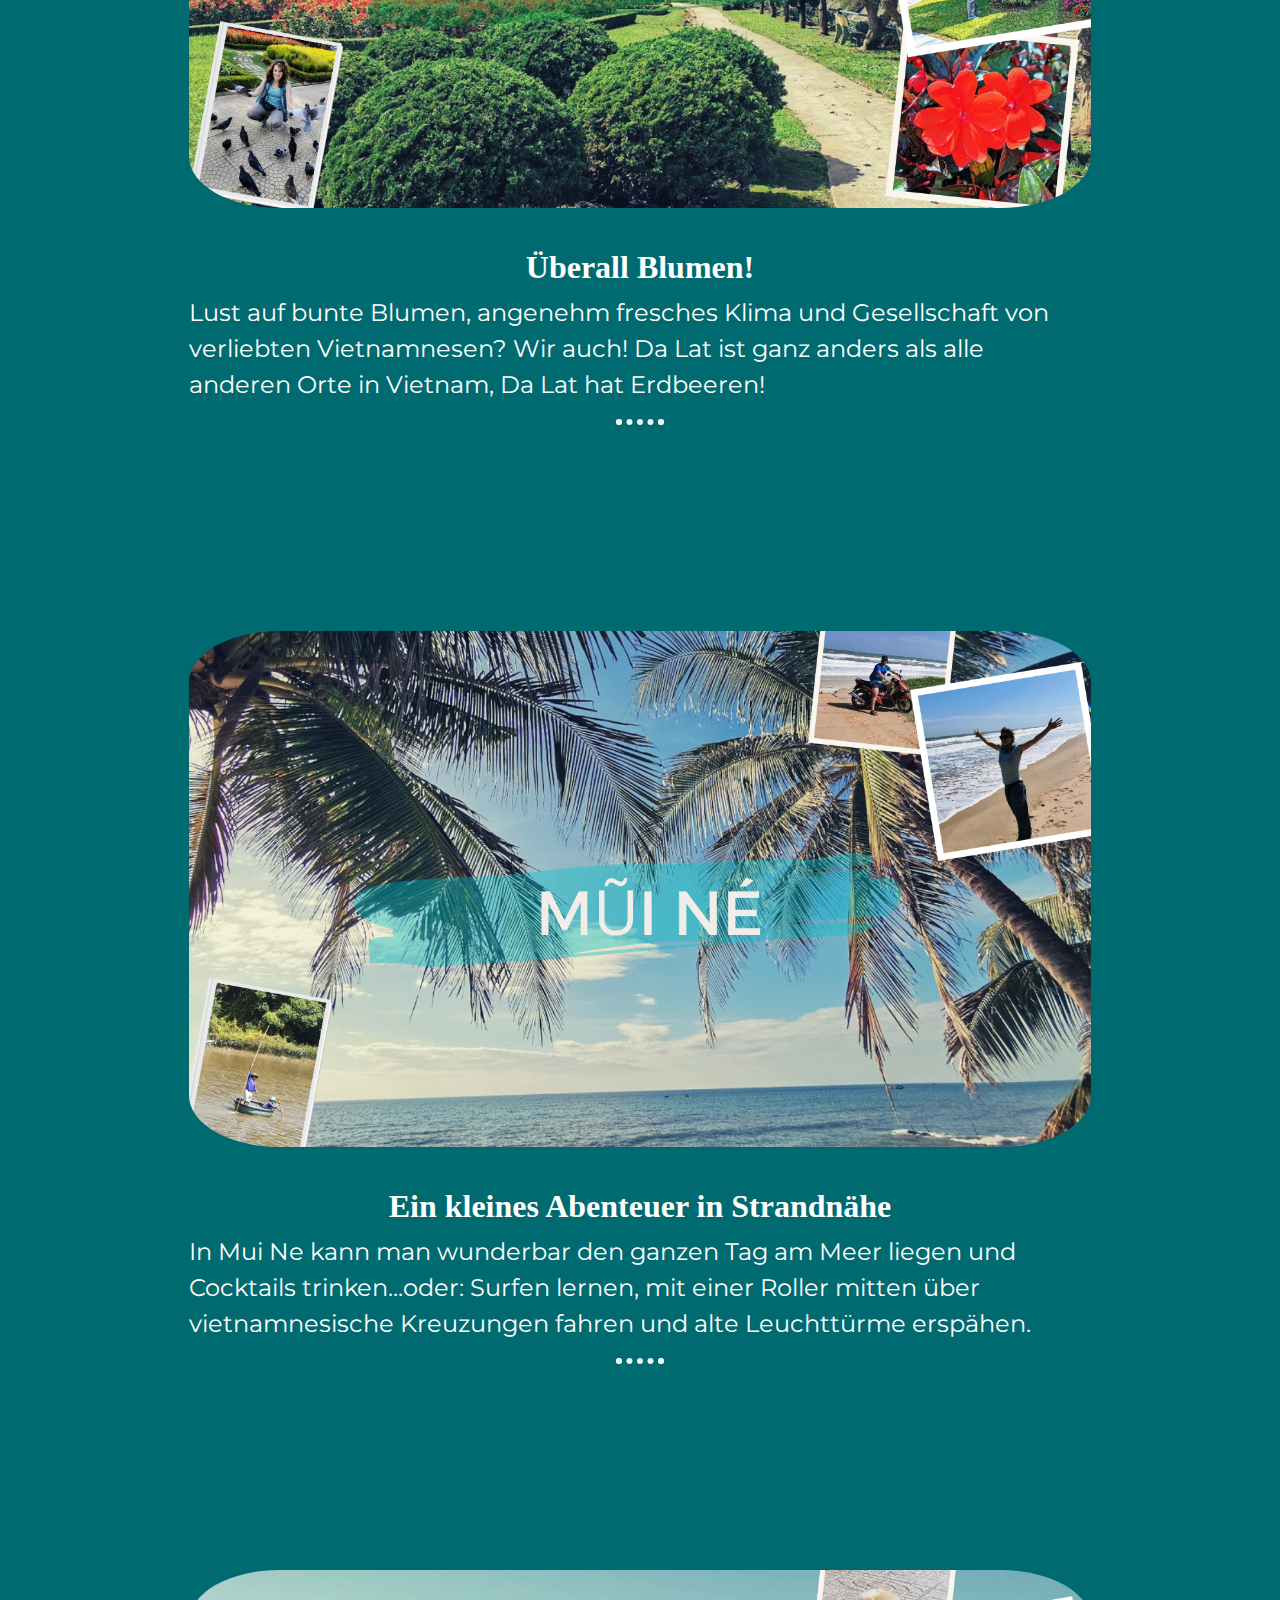
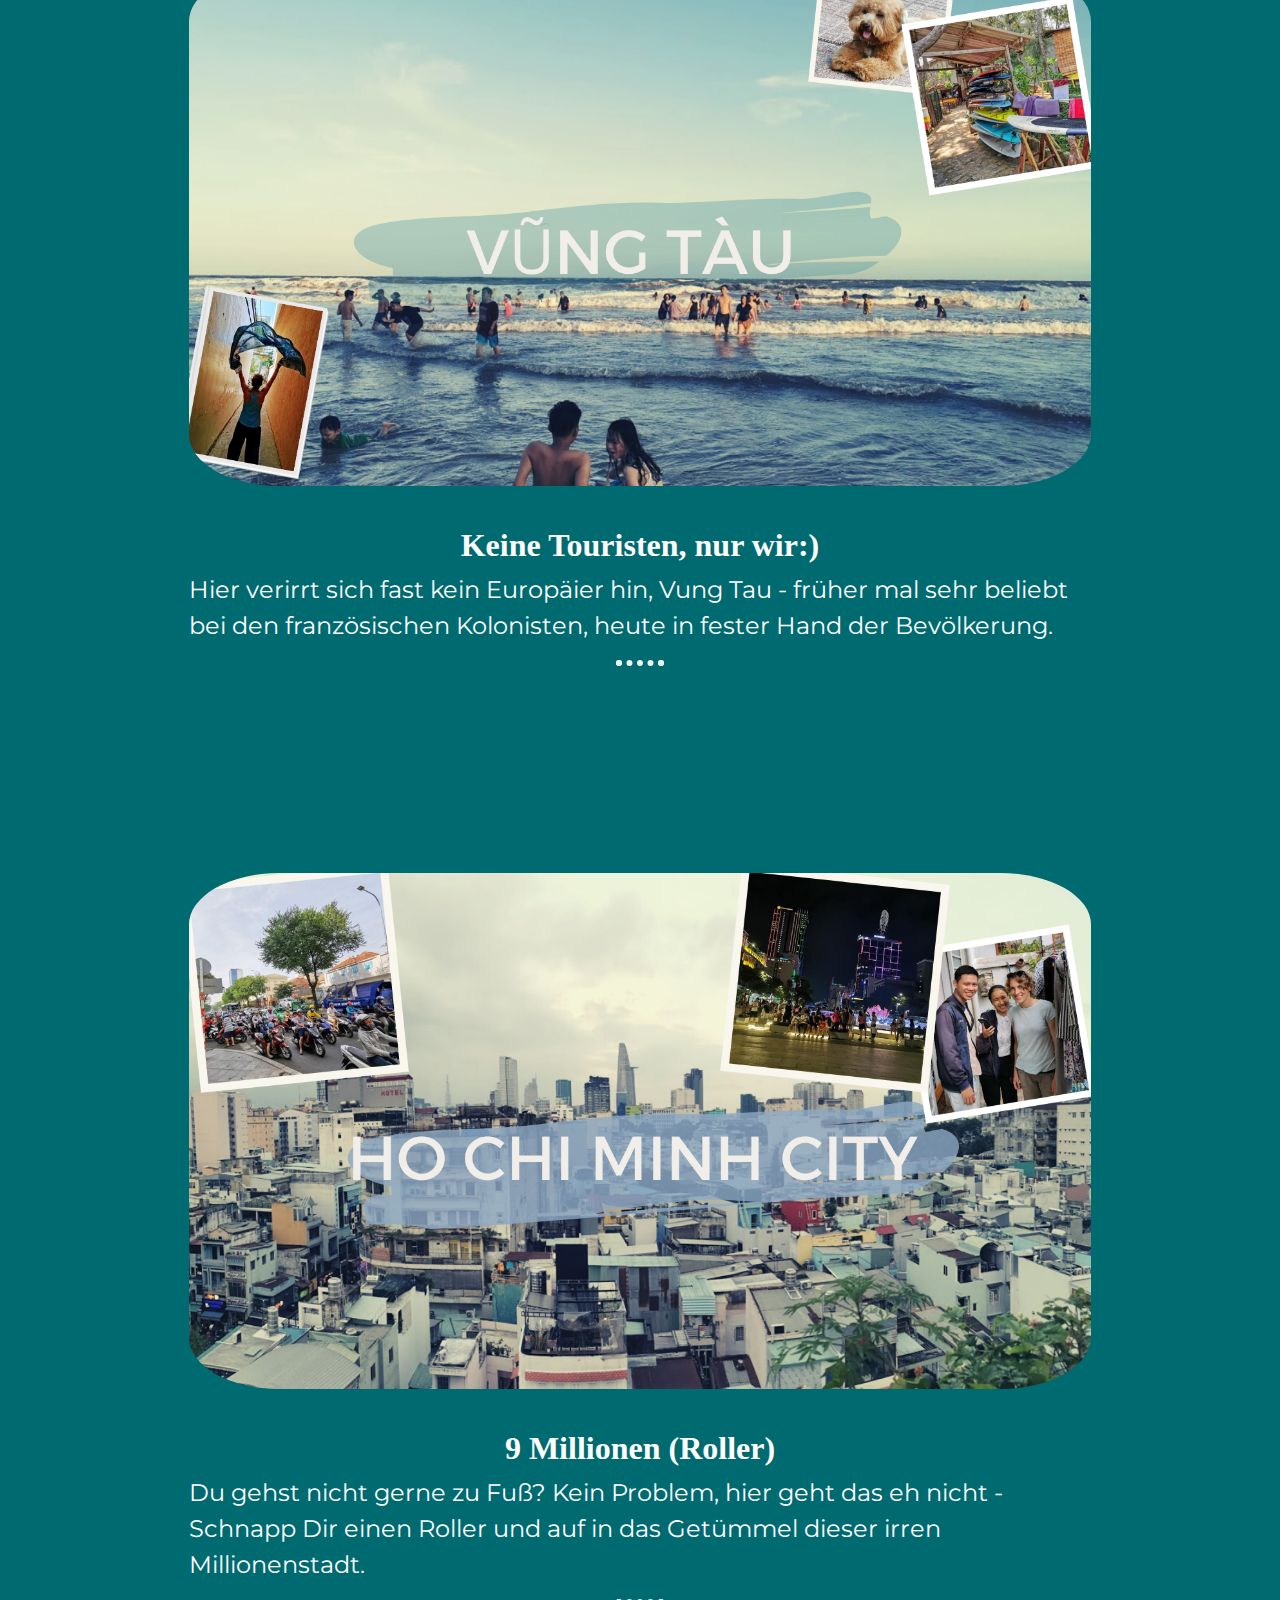
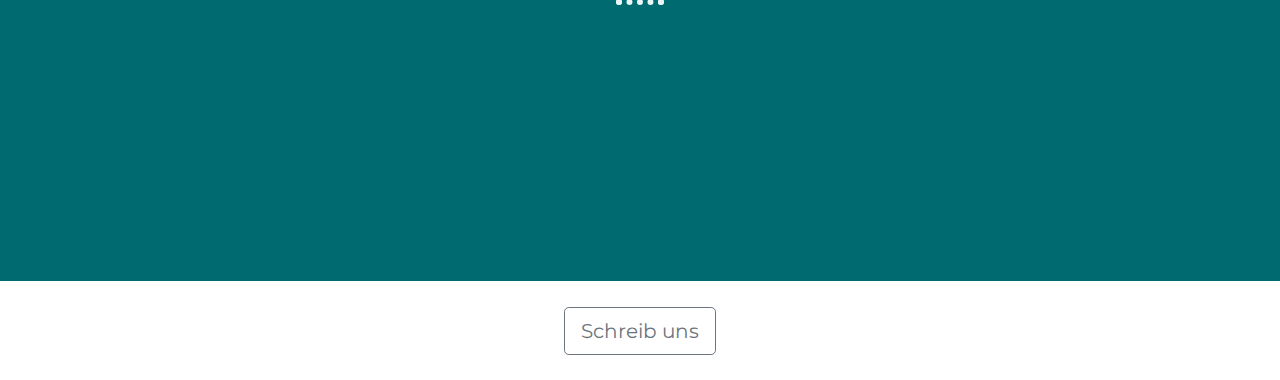
<file: Vietnam.html>
<!DOCTYPE html>
<html>

<head>
  <meta charset="utf-8">
  <title>Katha und Marcus on Tour</title>

  <!-- Google Fonts -->
  <link href="https://fonts.googleapis.com/css2?family=Montserrat:wght@300&display=swap" rel="stylesheet">

  <!-- CSS Stylesheets -->
  <link rel="stylesheet" href="https://stackpath.bootstrapcdn.com/bootstrap/4.5.2/css/bootstrap.min.css" integrity="sha384-JcKb8q3iqJ61gNV9KGb8thSsNjpSL0n8PARn9HuZOnIxN0hoP+VmmDGMN5t9UJ0Z" crossorigin="anonymous">
  <link rel="stylesheet" href="css\styles.css">
  <link rel="icon" href="favicon.ico">

  <!-- Friconics CDN -->
  <script defer src="https://friconix.com/cdn/friconix.js"> </script>


  <!-- Bootstrap Scripts -->
  <script src="https://code.jquery.com/jquery-3.5.1.slim.min.js" integrity="sha384-DfXdz2htPH0lsSSs5nCTpuj/zy4C+OGpamoFVy38MVBnE+IbbVYUew+OrCXaRkfj" crossorigin="anonymous"></script>
  <script src="https://cdn.jsdelivr.net/npm/popper.js@1.16.1/dist/umd/popper.min.js" integrity="sha384-9/reFTGAW83EW2RDu2S0VKaIzap3H66lZH81PoYlFhbGU+6BZp6G7niu735Sk7lN" crossorigin="anonymous"></script>
  <script src="https://stackpath.bootstrapcdn.com/bootstrap/4.5.2/js/bootstrap.min.js" integrity="sha384-B4gt1jrGC7Jh4AgTPSdUtOBvfO8shuf57BaghqFfPlYxofvL8/KUEfYiJOMMV+rV" crossorigin="anonymous"></script>
</head>

<body>


  <section class="colored-section" id="title">

    <div class="container-fluid">

      <nav class="navbar navbar-expand-lg navbar-dark">

        <a class="navbar-brand" href="index.html"> Katha und Marcus</a>

        <button class="navbar-toggler" type="button" data-toggle="collapse" data-target="#navbarTogglerDemo02">
          <span class="navbar-toggler-icon"></span>
        </button>

        <div class="collapse navbar-collapse" id="navbarTogglerDemo02">

          <ul class="navbar-nav ml-auto">
            <li class="nav-item dropdown ">
              <a class="nav-link dropdown-toggle  " href="#" id="navbarDropdown" role="button" data-toggle="dropdown" aria-haspopup="true" aria-expanded="false">
                Unsere Länder
              </a>
              <div class="dropdown-menu" aria-labelledby="navbarDropdown">
                <a class="dropdown-item" href="Thailand.html">Thailand</a>
                <a class="dropdown-item" href="Vietnam.html">Vietnam</a>
                <!-- <a class="dropdown-item" href="Laos.html">Laos</a>
                <a class="dropdown-item" href="Kambodscha.html">Kambodscha</a>
                <a class="dropdown-item" href="Singapur.html">Singapur</a>
                <a class="dropdown-item" href="Australien.html">Australien</a>
                <a class="dropdown-item" href="Neuseeland.html">Neuseeland</a> -->
            </li>
            <!-- <li class="nav-item dropdown ">
              <a class="nav-link dropdown-toggle  " href="#" id="navbarDropdown" role="button" data-toggle="dropdown" aria-haspopup="true" aria-expanded="false">
                Reise Geheimnisse
              </a>
              <div class="dropdown-menu" aria-labelledby="navbarDropdown">
                <a class="dropdown-item" href="Thailand.html">Koffer oder Rucksack?</a>
                <a class="dropdown-item" href="Vietnam.html">Spiegelreflex oder Handy?</a>
                <a class="dropdown-item" href="Laos.html">Lotto oder geerbt?</a>
            <!-- <li class="nav-item">
              <a class="nav-link" href="#pricing">Über uns</a>
            </li> -->
            <!-- </li>  -->
          </ul>

        </div>
      </nav>


      <!-- Title -->

      <div class="row">

        <!-- <div class="col-lg-6">
        <h1 class="big-heading">Die Welt ist zu schön, um zu Hause zu bleiben. </h1>
        <a href="#testimonials" button type="button" class="btn btn-outline-light btn-lg download-button"></button> <i class="icons fi-xnsuxl-heart-solid"></i> Unsere Highlights</button> </a>
      </div> -->

        <div class="col-lg-12">
          <img class="title-image" src="Pics\CountryPage\Vietnam\Background_Vietnam.png" alt="Background_Thailand">
        </div>

      </div>

    </div>

  </section>





  <!-- Features -->


  <section class="white-section" id="features">

    <div class="container-fluid">


      <div class="row">
        <div class="feature-box col-lg-4">

          <h3 class="feature-title"><i class="icons fi-xnsuxl-question-mark"></i> <br> Wie lange waren wir hier?</h3>
          <p> 4 Wochen </p>
        </div>

        <div class="feature-box col-lg-4">

          <h3 class="feature-title"><i class="icons fi-cwluxl-smiley-happy-wide"></i> <br> Absolutes Highlight?</h3>
          <p> Definitiv die Zufahrt durch den berühmten Wolkenpass</p>
      </div>
        <div class="feature-box col-lg-4">

          <h3 class="feature-title"> <i class="icons fi-xnsuxl-heart-solid "></i> <br> Coolstes Erlebnis mit den Einheimischen?</h3>
          <p> Mit Studenten auf Rollern durch die Millionenstadt Ho-Chi-Minh-City fahren</p>
        </div>

      </div>

    </div>
  </section>



  <section class="colored-section" id="itinerary">

    <div class="container-fluid">


      <div class="row">
        <div class="feature-box col-lg-12">
          <img class="title-image" src="Pics\CountryPage\Vietnam\Hanoi.png" alt="Hanoi">
        </div>

        <div class="feature-box col-lg-12 Travel_Point">

          <h3 class="feature-title"> OMG, wir sind in Vietnam!</h3>
          <p> Über kaum ein Land haben wir so viele Filme gesehen, Bücher gelesen und Geschichten gehört wie über Vietnam. Wenn, dann dreht sich immer viel um den Krieg mit den Amerikanern vor vielen Jahrzehnten,
            bzw. über die Berühmte "Ha-Long"Bucht. Jetzt sind wir hier, mittendrin. Um uns herum fahren tausende Roller, über die Straße zu kommen gleicht einen Krimi (oder Selbstmord?) und überall gibt es Pho und
            Banh Mi...
            <hr>
          </p>
        </div>

        <div class="feature-box col-lg-12">
          <img class="title-image" src="Pics\CountryPage\Vietnam\Cat_Ba.png" alt="Cat_Ba">
        </div>

        <div class="Travel_Point col-lg-12 ">

          <h3 class="feature-title"> Halong-Bucht oder Cat Ba?</h3>
          <p> Googelt mal "to do Vietnam" und schaut euch mal die besten Zeile an. Wahrscheinlich findet ihr die Halong-Bucht weit oben in den Rankings. Haben wir es auch gemacht? Jein, eigentlich nicht wirklich!
            Weil es geregnet hat? Ne, das war nicht der Grund. Die Halong-Bucht liegt an der Insel Cat-Ba und wird jedes Jahr von Millionen Touristen besucht. Wir wollten nicht einer davon sein, die durchgetaktet
            von morgens bis abends von einem Fotospot zum anderen geschoben werden und auf den Fotos mehr Touristen als Bucht haben. Wir sind stattdessen mit einem Roller selber losgefahren und haben uns die Insel angeschaut.

            <hr>
          </p>
        </div>

        <div class="feature-box col-lg-12">
          <img class="title-image" src="Pics\CountryPage\Vietnam\Ninh_Bình.png" alt="Ninh_Bình">
        </div>

        <div class="Travel_Point col-lg-12 ">

          <h3 class="feature-title"> Die trockene Halong-Bucht </h3>
          <p> Ein paar Stunden im Bus, oder ca. 150 km von Cat Ba entfernt, liegt die kleine Naturprovinz Ninh_Bình. Die Gegend zieht
            jedes Jahr zahlreiche Touristen an, die die wunderschönen Kalksteinformationen bewundern wollen und ein wenig aus den Großtstadt-Rummel von Hanoi entkommen wollen.
            Für uns ging es also direkt in eines der kleinen Boote und dann hinein in die zahlreichen Naturparks.
            <hr>
          </p>
        </div>

        <div class="feature-box col-lg-12">
          <img class="title-image" src="Pics\CountryPage\Vietnam\Hue.png" alt="Hue">
        </div>

        <div class="Travel_Point col-lg-12 ">

          <h3 class="feature-title"> Eine Stadt liegt im Grau </h3>
          <p> Hue präsentiert sich uns im  nassgrau, dass für Zentralvietnam so typisch ist. Die Stadt wird häufig von Touristen wegen der alten Kaiserzitadelle besucht,
            war allerdings auch einer der Hauptschauplätze im Vietnamkrieg und für ca. 150 Jahre Landeshauptstadt bis 1945. Die Stadt wurde während der Tet-Offensive schwer beschädigt, strahlt allerdings trotz
            der fast vollständigen Restauration Trauer und Leid aus.
            <hr>
          </p>
        </div>

        <div class="feature-box col-lg-12">
          <img class="title-image" src="Pics\CountryPage\Vietnam\Da_Nang.png" alt="Da_Nang">
        </div>

        <div class="Travel_Point col-lg-12 ">

          <h3 class="feature-title"> Eine Stadt voller Geschichte </h3>
          <p> Mit dem Zug von Hue nach Da Nang war definitiv unser Highlight in Vietnam, Wow! Was für eine tolle Strecke am Meer entlang! Obwohl Da Nang als wichtiger Marinestützpunkt der Amerikaner ebenso wie Hue
            in den Vietnamkrieg involviert war, merkten wir hier nur noch wenig davon. Da Nang hat bereits seit jahrtausenden Platz in der Geschichte Vietnams und wurde auch von Frankreich besetzt. Heute besticht die Stadt durch seine
            zahlreichen Brücken, das pulsierende Nachtleben, dass sich durch seine zahlreichen Restaunts am Fluss Han, zieht.
            <hr>
          </p>
        </div>

        <div class="feature-box col-lg-12">
          <img class="title-image" src="Pics\CountryPage\Vietnam\Hoi_An.png" alt="Hoi_An">
        </div>

        <div class="Travel_Point col-lg-12 ">

          <h3 class="feature-title"> Charmant Fahrradfahren! </h3>
          <p> Zu Zeiten der alten Seidenstraße war die Stadt einmal der größter Handelshafen in Südostasien, heute ist es Hoi An eine charmante, vielleicht sogar romantische kleine Stadt die zum
            Verweilen über das Wochenende einlädt.
            <hr>
          </p>
        </div>


        <div class="feature-box col-lg-12">
          <img class="title-image" src="Pics\CountryPage\Vietnam\Da_Lat.png" alt="Da_Lat">
        </div>

        <div class="Travel_Point col-lg-12 ">

          <h3 class="feature-title"> Überall Blumen! </h3>
          <p> Lust auf bunte Blumen, angenehm fresches Klima und Gesellschaft von verliebten Vietnamnesen? Wir auch! Da Lat ist ganz anders als alle anderen Orte in Vietnam, Da Lat hat Erdbeeren!
            <hr>
          </p>
        </div>




        <div class="feature-box col-lg-12">
          <img class="title-image" src="Pics\CountryPage\Vietnam\Mui_Ne.png" alt="Mui_Ne">
        </div>



        <div class="Travel_Point col-lg-12 ">

          <h3 class="feature-title"> Ein kleines Abenteuer in Strandnähe </h3>
          <p> In Mui Ne kann man wunderbar den ganzen Tag am Meer liegen und Cocktails trinken...oder: Surfen lernen, mit einer Roller mitten über vietnamnesische Kreuzungen fahren und alte Leuchttürme erspähen.
            <hr>
          </p>
        </div>

        <div class="feature-box col-lg-12">
          <img class="title-image" src="Pics\CountryPage\Vietnam\Vung_Tau.png" alt="Vung_Tau.png">
        </div>

        <div class="Travel_Point col-lg-12 ">

          <h3 class="feature-title"> Keine Touristen, nur wir:) </h3>
          <p> Hier verirrt sich fast kein Europäier hin, Vung Tau - früher mal sehr beliebt bei den französischen Kolonisten, heute in fester Hand der Bevölkerung.
            <hr>
          </p>
        </div>

        <div class="feature-box col-lg-12">
          <img class="title-image" src="Pics\CountryPage\Vietnam\HCMC.png" alt="HCMC.png">
        </div>

        <div class="Travel_Point col-lg-12 ">

          <h3 class="feature-title"> 9 Millionen (Roller) </h3>
          <p> Du gehst nicht gerne zu Fuß? Kein Problem, hier geht das eh nicht - Schnapp Dir einen Roller und auf in das Getümmel dieser irren Millionenstadt.
            <hr>
          </p>
        </div>


      </div>

    </div>
  </section>





  <!-- Footer -->

  <footer class="white-section" id="footer">
    <div class="container-fluid">
      <button type="button" class="btn btn-outline-secondary btn-lg contact-button">
        Schreib uns
      </button>
    </div>
  </footer>


</body>

</html>
</file>
